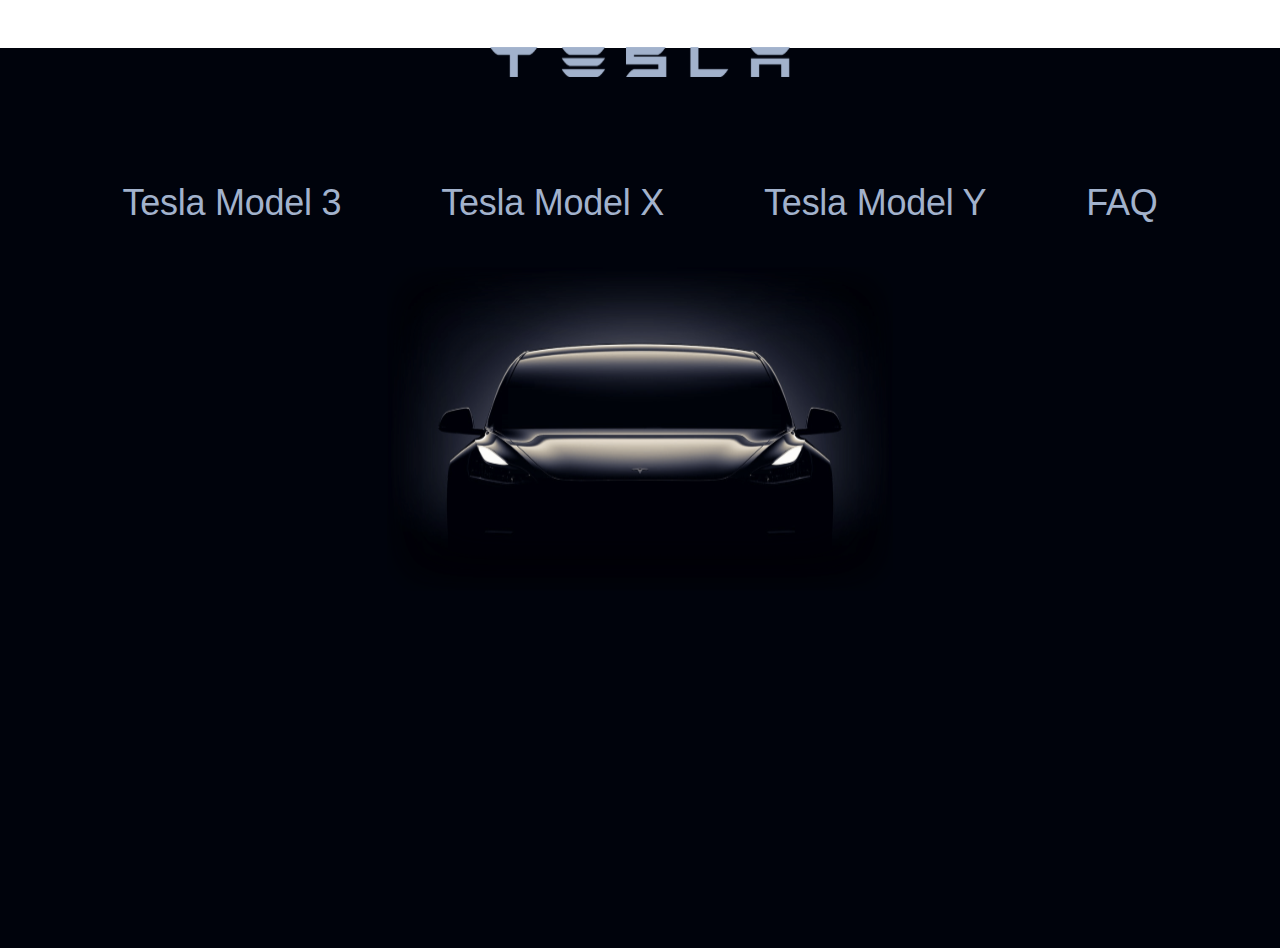
<file: TeslaReview/index.html>
<!doctype html>
<html class="no-js" lang="">

<head>
  <meta charset="utf-8">
  <title>Tesla</title>
  <meta name="description" content="">
  <meta name="viewport" content="width=device-width, initial-scale=1">
  <link rel="icon" href="img/Tesla_logo.ico">
  <link rel="stylesheet" href="css/main.css">
  <style>
    @import url('http://fonts.cdnfonts.com/css/gotham');
  </style>
</head>

<body>
      <div class="text_main">
        <p><a href="model3.html">Tesla Model 3</a></p>
        <p><a href="modelX.html">Tesla Model X</a></p>
        <p><a href="modelY.html">Tesla Model Y</a></p>
        <p><a href="FAQ.html">FAQ</a></p>
      </div>
      <div class="background-image_main">
        <div class="telsa_logo"></div>
      </div>


</body>

</html>
</file>
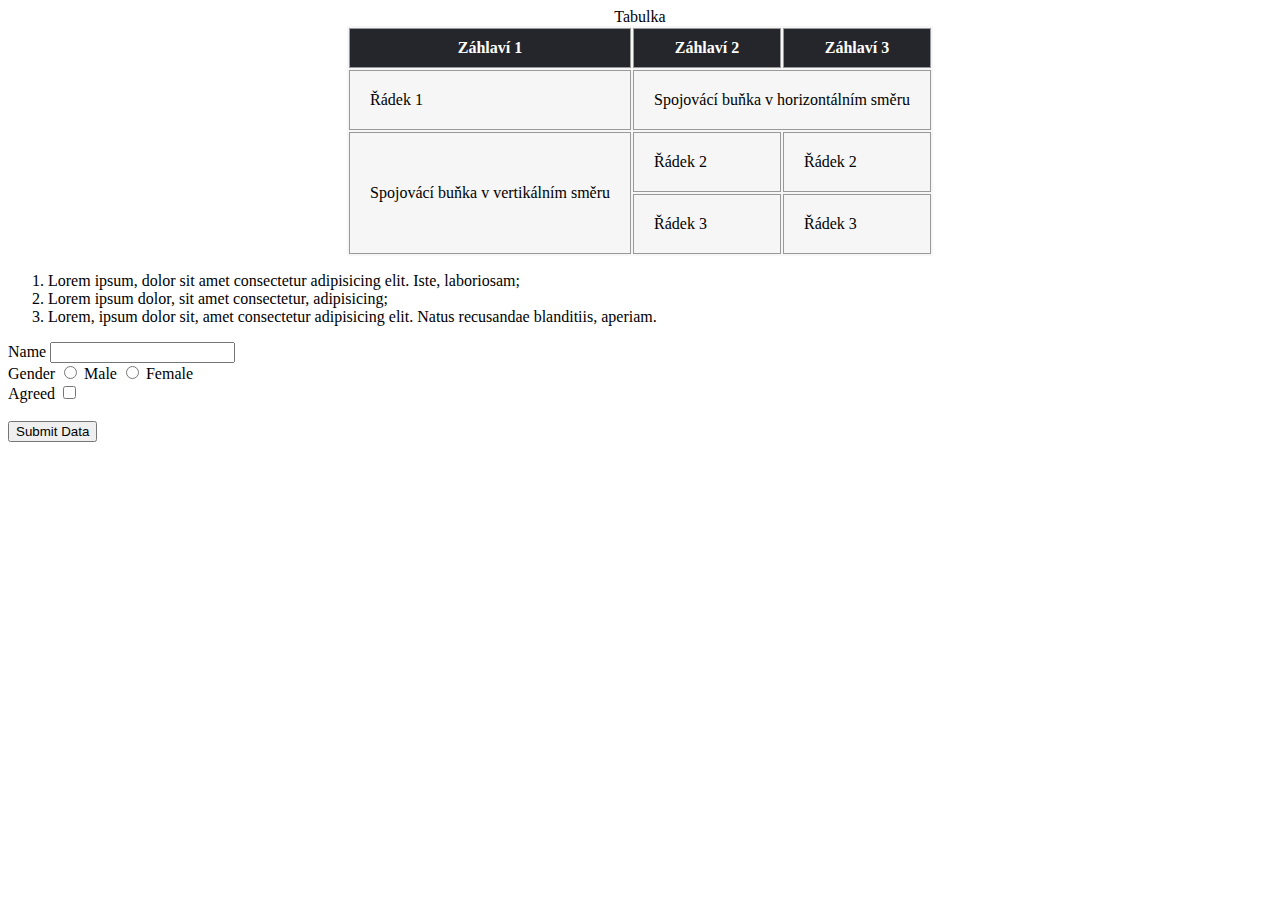
<file: TeslaReview/FAQ.html>
<!DOCTYPE html>
<html lang="en">
<head>
  <meta charset="UTF-8">
  <title>FAQ</title>
  <link rel="stylesheet" href="css/other.css">
</head>
<body>
<div class="background-image_others"></div>
<div class="table-row">
  <table>
    <caption>Tabulka</caption>
    <tr>
      <th>Záhlaví 1</th>
      <th>Záhlaví 2</th>
      <th>Záhlaví 3</th>
    </tr>
    <tr>
      <td>Řádek 1</td>
      <td colspan="2">Spojovácí buňka v horizontálním směru</td>
    </tr>
    <tr>
      <td rowspan="2">Spojovácí buňka v vertikálním směru</td>
      <td>Řádek 2</td>
      <td>Řádek 2</td>
    </tr>
    <tr>
      <td>Řádek 3</td>
      <td>Řádek 3</td>
    </tr>
  </table>
</div>
<ol>
  <li>Lorem ipsum, dolor sit amet consectetur adipisicing elit. Iste, laboriosam;</li>
  <li>Lorem ipsum dolor, sit amet consectetur, adipisicing;</li>
  <li>Lorem, ipsum dolor sit, amet consectetur adipisicing elit. Natus recusandae blanditiis, aperiam.</li>
</ol>

<form method="post" action="php/form-action.php">
  Name <input type=text name="f_name"><br>
  Gender <input type=radio name=gender value='Male'> Male
  <input type=radio name="gender" value='Female'> Female<br>
  Agreed <input type="checkbox" name="agreed" value='yes'><br><br>
  <input type=Submit value='Submit Data'>


</form>




</body>
</html>
</file>
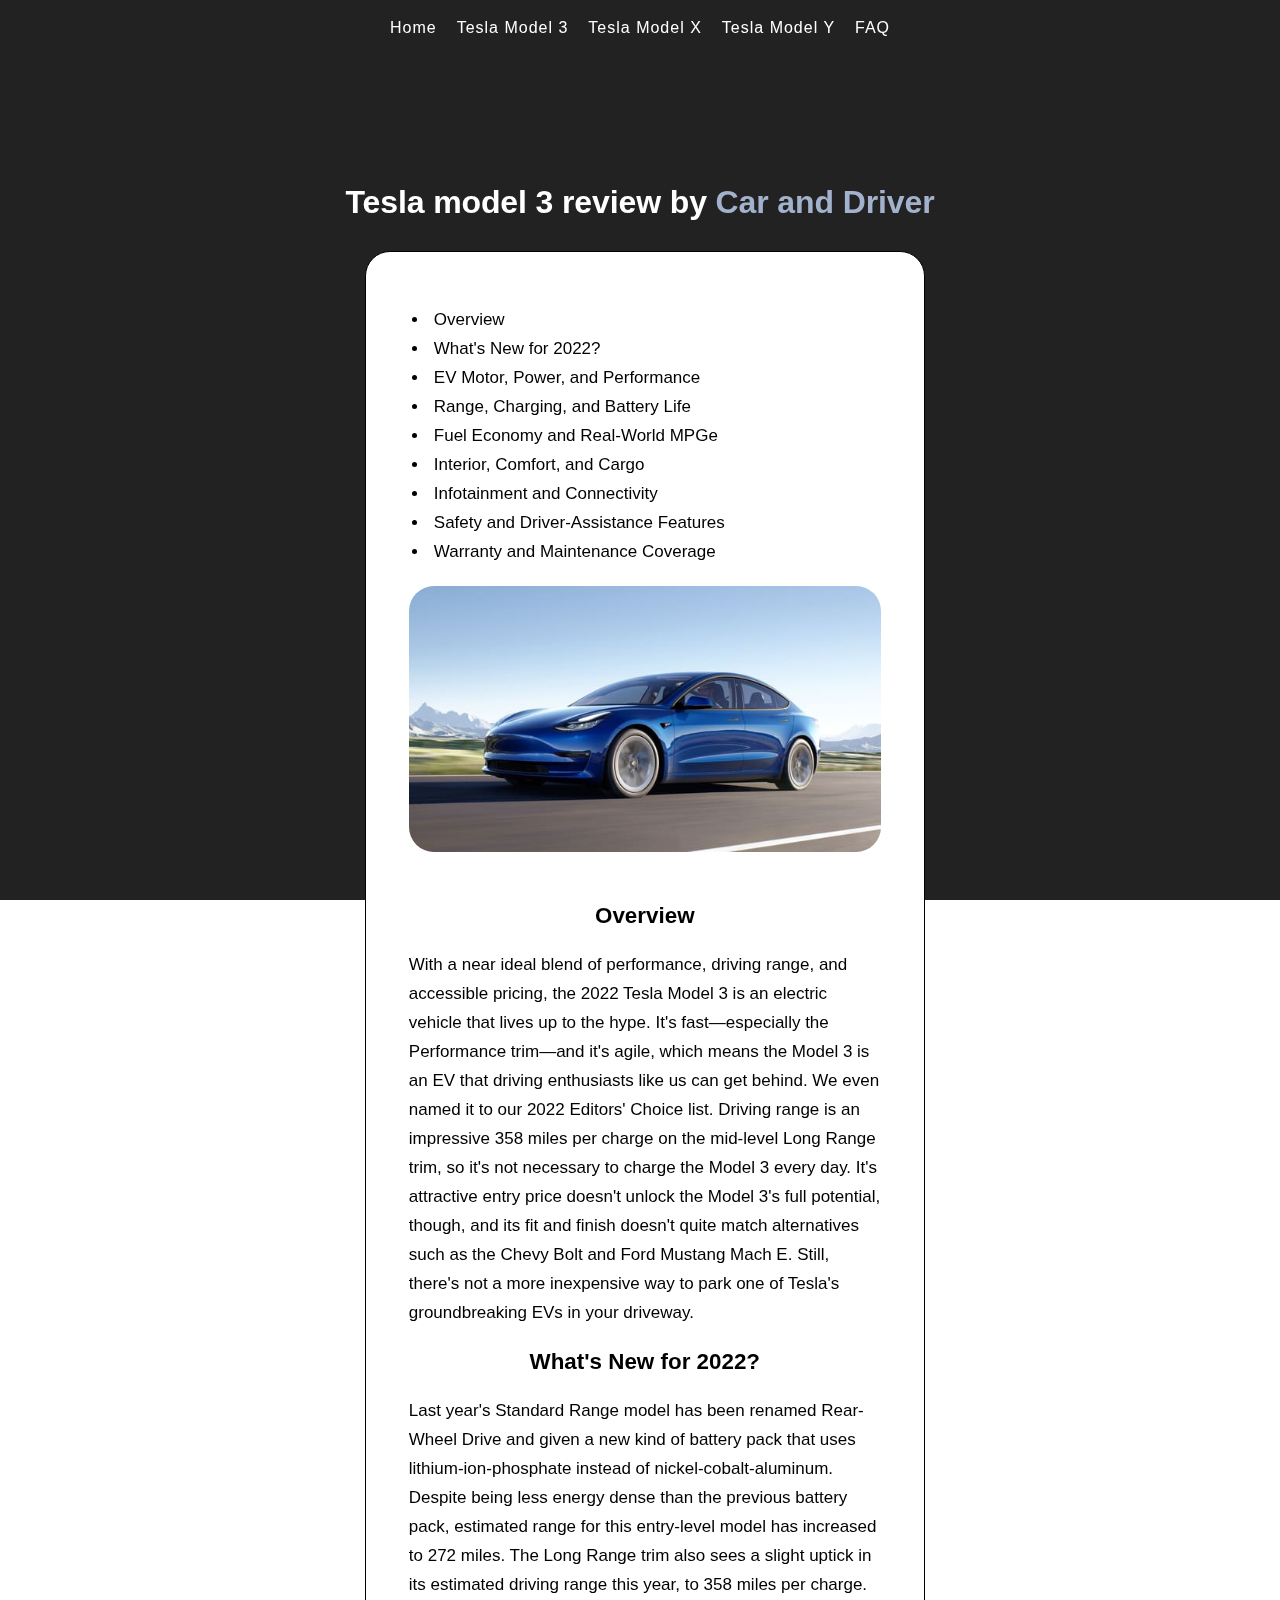
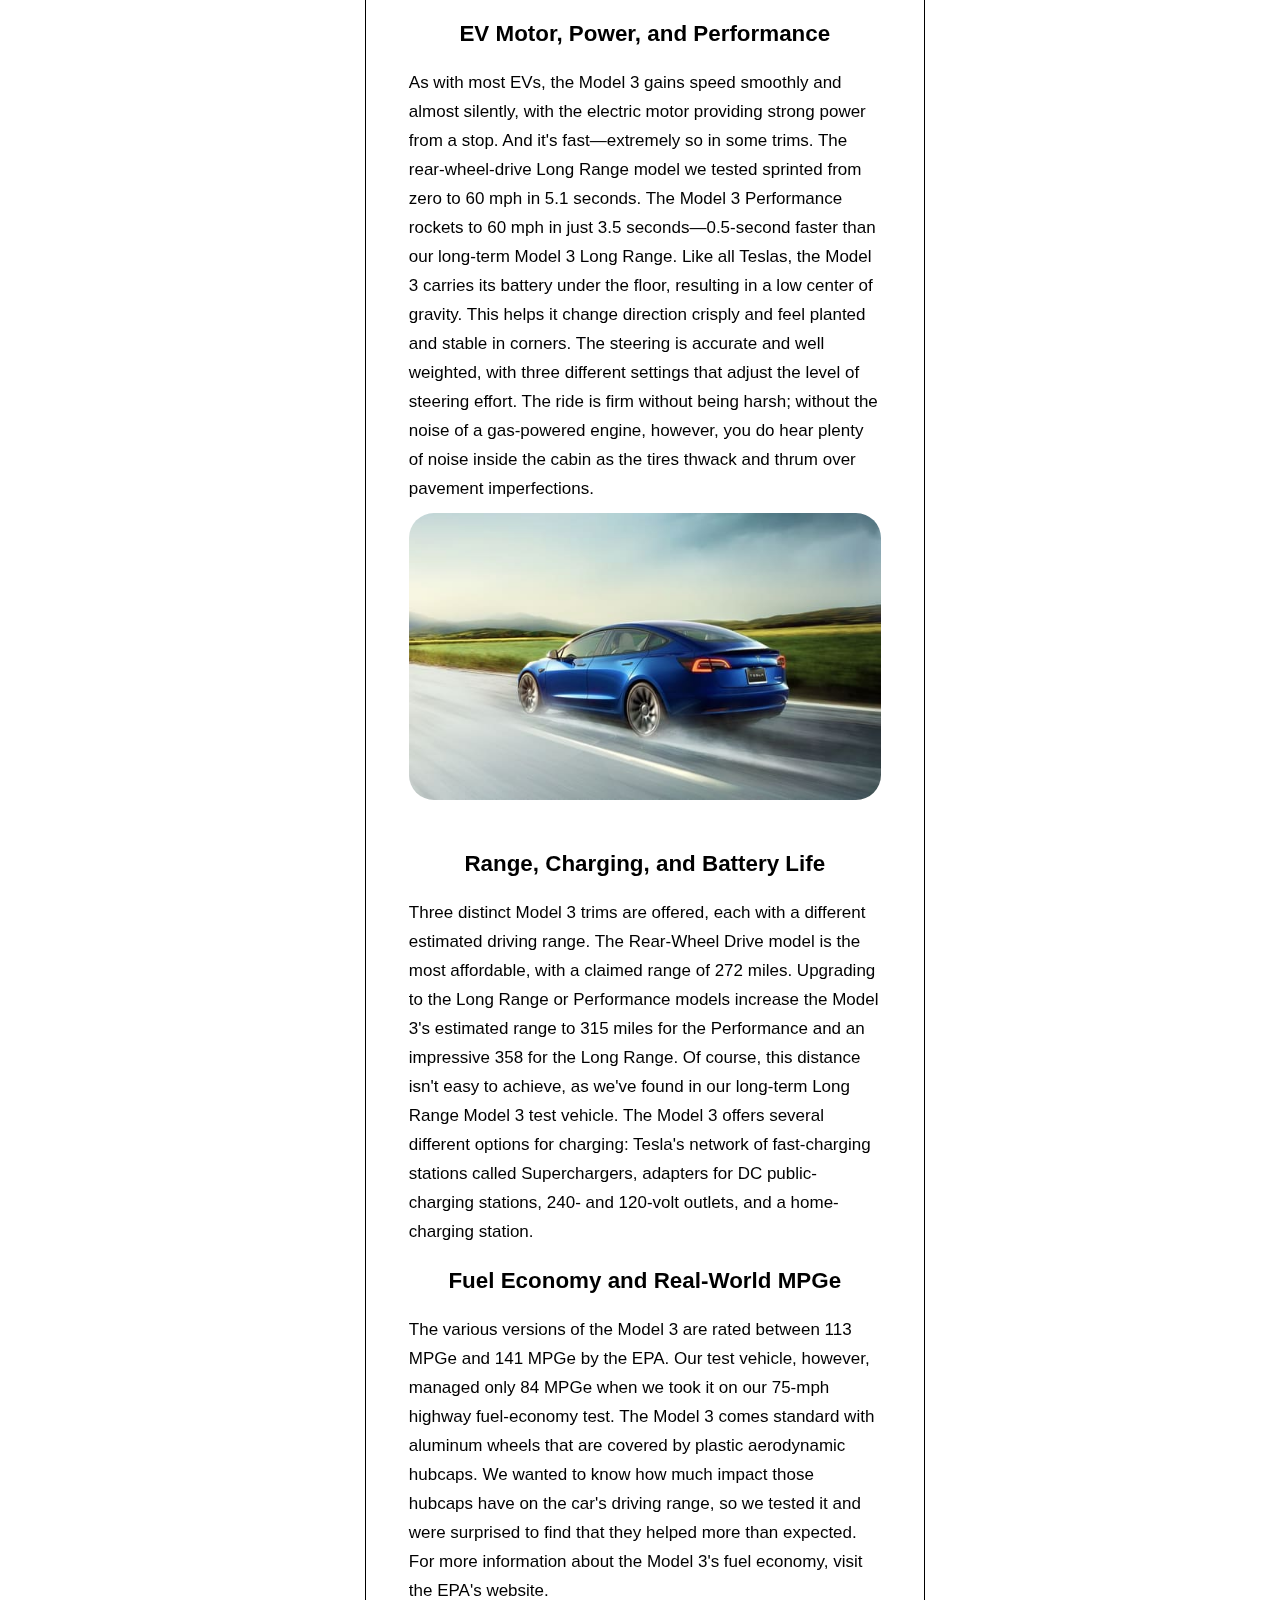
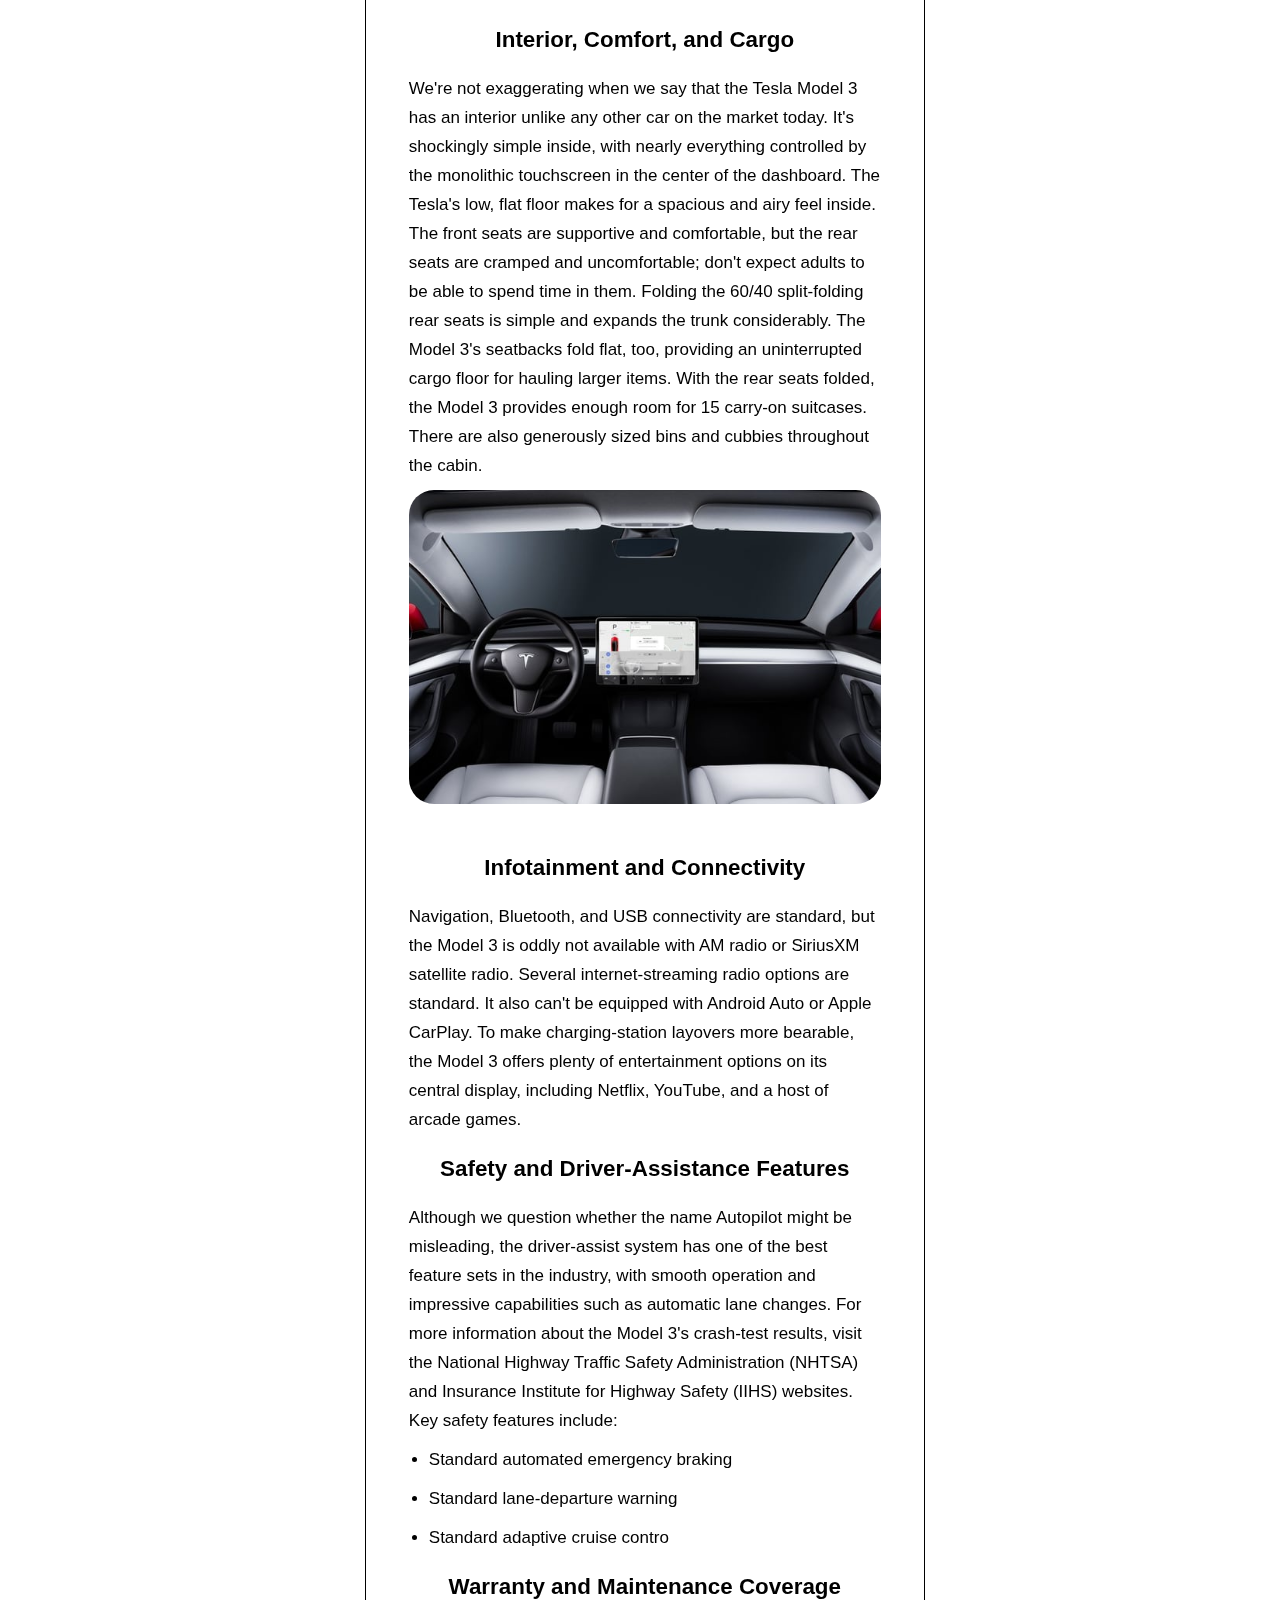
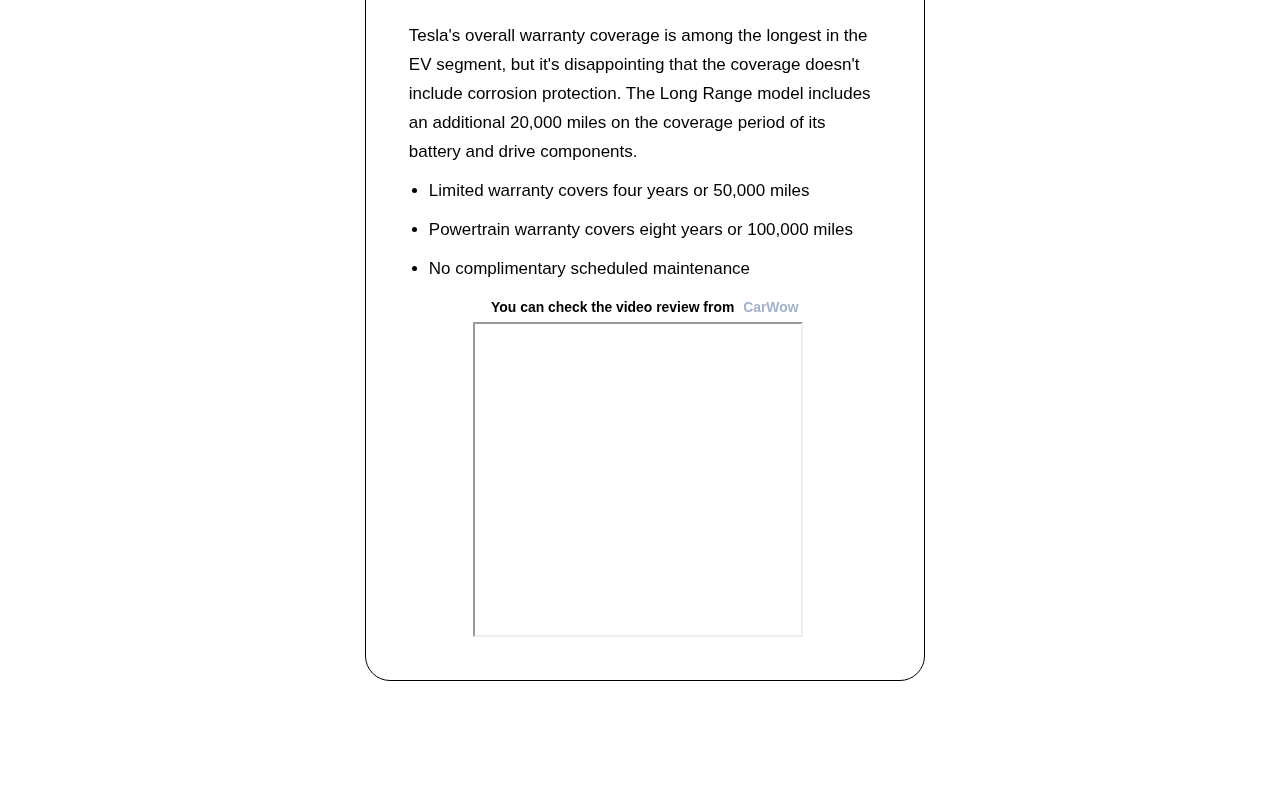
<file: TeslaReview/model3.html>
<!DOCTYPE html>
<html lang="en">
<head>
  <meta charset="UTF-8">
  <meta name="viewport" content="width=device-width, initial-scale=1">
  <title>Model 3</title>
  <!--STYLESHEET-->
  <link rel="stylesheet" href="css/main.css">
  <link href="http://fonts.cdnfonts.com/css/gotham" rel="stylesheet">
  <link href="https://fonts.googleapis.com/icon?family=Material+Icons" rel="stylesheet">
  <link rel="icon" href="img/Tesla_logo.ico">
  <link rel="stylesheet" href="https://maxcdn.bootstrapcdn.com/font-awesome/4.5.0/css/font-awesome.min.css">
  <style>
    @import url('http://fonts.cdnfonts.com/css/gotham');
  </style>
</head>
<body>

<header>
  <ul class="navigation">
      <li><a href="index.html">Home</a></li>
      <li><a href="model3.html">Tesla Model 3</a></li>
      <li><a href="modelX.html">Tesla Model X</a></li>
      <li><a href="modelY.html">Tesla Model Y</a></li>
      <li><a href="FAQ.html">FAQ</a></li>
  </ul>

</header>

<div class="background-image_others"></div>
  <div class="article">
    <h1>Tesla model 3 review by <a href="https://www.caranddriver.com/tesla/model-3">Car and Driver</a></h1>
  </div>

  <main>
    <div class="text">
      <ul>
        <li><a href="#Overview">Overview</a></li>
        <li><a href="#2022">What's New for 2022?</a></li>
        <li><a href="#Motor">EV Motor, Power, and Performance</a></li>
        <li><a href="#Range">Range, Charging, and Battery Life</a></li>
        <li><a href="#Fuel">Fuel Economy and Real-World MPGe</a></li>
        <li><a href="#Interior">Interior, Comfort, and Cargo</a></li>
        <li><a href="#Infoainment">Infotainment and Connectivity</a></li>
        <li><a href="#Safety">Safety and Driver-Assistance Features</a></li>
        <li><a href="#Warranty">Warranty and Maintenance Coverage</a></li>
      </ul>
      <img src="img/model3.jpg" alt="model3">
      <h2 id="Overview">Overview</h2>
      <p>With a near ideal blend of performance, driving range, and accessible pricing, the 2022 Tesla Model 3 is an electric vehicle that lives up to the hype. It's fast—especially the Performance trim—and it's agile, which means the Model 3 is an EV that driving enthusiasts like us can get behind. We even named it to our 2022 Editors' Choice list. Driving range is an impressive 358 miles per charge on the mid-level Long Range trim, so it's not necessary to charge the Model 3 every day. It's attractive entry price doesn't unlock the Model 3's full potential, though, and its fit and finish doesn't quite match alternatives such as the Chevy Bolt and Ford Mustang Mach E. Still, there's not a more inexpensive way to park one of Tesla's groundbreaking EVs in your driveway.</p>
      <h2 id="2022">What's New for 2022?</h2>
      <p>Last year's Standard Range model has been renamed Rear-Wheel Drive and given a new kind of battery pack that uses lithium-ion-phosphate instead of nickel-cobalt-aluminum. Despite being less energy dense than the previous battery pack, estimated range for this entry-level model has increased to 272 miles. The Long Range trim also sees a slight uptick in its estimated driving range this year, to 358 miles per charge.</p>
      <h2 id="Motor">EV Motor, Power, and Performance</h2>
      <p>As with most EVs, the Model 3 gains speed smoothly and almost silently, with the electric motor providing strong power from a stop. And it's fast—extremely so in some trims. The rear-wheel-drive Long Range model we tested sprinted from zero to 60 mph in 5.1 seconds. The Model 3 Performance rockets to 60 mph in just 3.5 seconds—0.5-second faster than our long-term Model 3 Long Range. Like all Teslas, the Model 3 carries its battery under the floor, resulting in a low center of gravity. This helps it change direction crisply and feel planted and stable in corners. The steering is accurate and well weighted, with three different settings that adjust the level of steering effort. The ride is firm without being harsh; without the noise of a gas-powered engine, however, you do hear plenty of noise inside the cabin as the tires thwack and thrum over pavement imperfections.</p>
      <img src="img/model3_2.jpg" alt="model3_2">
      <h2 id="Range">Range, Charging, and Battery Life</h2>
      <p>Three distinct Model 3 trims are offered, each with a different estimated driving range. The Rear-Wheel Drive model is the most affordable, with a claimed range of 272 miles. Upgrading to the Long Range or Performance models increase the Model 3's estimated range to 315 miles for the Performance and an impressive 358 for the Long Range. Of course, this distance isn't easy to achieve, as we've found in our long-term Long Range Model 3 test vehicle. The Model 3 offers several different options for charging: Tesla's network of fast-charging stations called Superchargers, adapters for DC public-charging stations, 240- and 120-volt outlets, and a home-charging station.</p>
      <h2 id="Fuel">Fuel Economy and Real-World MPGe</h2>
      <p>The various versions of the Model 3 are rated between 113 MPGe and 141 MPGe by the EPA. Our test vehicle, however, managed only 84 MPGe when we took it on our 75-mph highway fuel-economy test. The Model 3 comes standard with aluminum wheels that are covered by plastic aerodynamic hubcaps. We wanted to know how much impact those hubcaps have on the car's driving range, so we tested it and were surprised to find that they helped more than expected. For more information about the Model 3's fuel economy, visit the EPA's website.</p>
      <h2 id="Interior">Interior, Comfort, and Cargo</h2>
      <p>We're not exaggerating when we say that the Tesla Model 3 has an interior unlike any other car on the market today. It's shockingly simple inside, with nearly everything controlled by the monolithic touchscreen in the center of the dashboard. The Tesla's low, flat floor makes for a spacious and airy feel inside. The front seats are supportive and comfortable, but the rear seats are cramped and uncomfortable; don't expect adults to be able to spend time in them. Folding the 60/40 split-folding rear seats is simple and expands the trunk considerably. The Model 3's seatbacks fold flat, too, providing an uninterrupted cargo floor for hauling larger items. With the rear seats folded, the Model 3 provides enough room for 15 carry-on suitcases. There are also generously sized bins and cubbies throughout the cabin.</p>
      <img src="img/model3_inter.jpg" alt="model3_inter">
      <h2 id="Infoainment">Infotainment and Connectivity</h2>
      <p>Navigation, Bluetooth, and USB connectivity are standard, but the Model 3 is oddly not available with AM radio or SiriusXM satellite radio. Several internet-streaming radio options are standard. It also can't be equipped with Android Auto or Apple CarPlay. To make charging-station layovers more bearable, the Model 3 offers plenty of entertainment options on its central display, including Netflix, YouTube, and a host of arcade games.</p>
      <h2 id="Safety">Safety and Driver-Assistance Features</h2>
      <p>Although we question whether the name Autopilot might be misleading, the driver-assist system has one of the best feature sets in the industry, with smooth operation and impressive capabilities such as automatic lane changes. For more information about the Model 3's crash-test results, visit the National Highway Traffic Safety Administration (NHTSA) and Insurance Institute for Highway Safety (IIHS) websites. Key safety features include:</p>
      <ul><li>Standard automated emergency braking</li></ul>
      <ul><li>Standard lane-departure warning</li></ul>
      <ul><li>Standard adaptive cruise contro</li></ul>
      <h2 id="Warranty">Warranty and Maintenance Coverage</h2>
      <p>Tesla's overall warranty coverage is among the longest in the EV segment, but it's disappointing that the coverage doesn't include corrosion protection. The Long Range model includes an additional 20,000 miles on the coverage period of its battery and drive components.</p>
      <ul><li>Limited warranty covers four years or 50,000 miles</li></ul>
      <ul><li>Powertrain warranty covers eight years or 100,000 miles</li></ul>
      <ul><li>No complimentary scheduled maintenance</li></ul>

      <h3>You can check the video review from <a href="https://www.youtube.com/channel/UCUhFaUpnq31m6TNX2VKVSVA">CarWow</a></h3>
      <iframe width="560" height="315" src="https://www.youtube.com/embed/kbulCM90w8w" title="YouTube video player" allow="accelerometer; autoplay; clipboard-write; encrypted-media; gyroscope; picture-in-picture" allowfullscreen></iframe>
    </div>
  </main>

  <footer>
    <div class="footer_text">
      <p>© Powered by Vladimir Stankov for TWS 2022</p>
      <p><a href="https://validator.w3.org/nu/?showsource=yes&doc=http%3A%2F%2Fstuwrk.nti.tul.cz%2F%7Evladimir.stankov%2Fsp%2Fmodel3.html">HTML Validator</a></p>
      <p><a href="https://validator.w3.org/nu/?showsource=yes&showimagereport=yes&doc=http%3A%2F%2Fstuwrk.nti.tul.cz%2F%7Evladimir.stankov%2Fsp%2Fcss%2Fmain.css">CSS Validator</a></p>
    </div>
  </footer>

  <button onClick="topFunction()" id="myBtn"><i class="material-icons md-18">keyboard_arrow_up</i></button>
  <script src="js/main.js"></script>
</body>
</html>
</file>
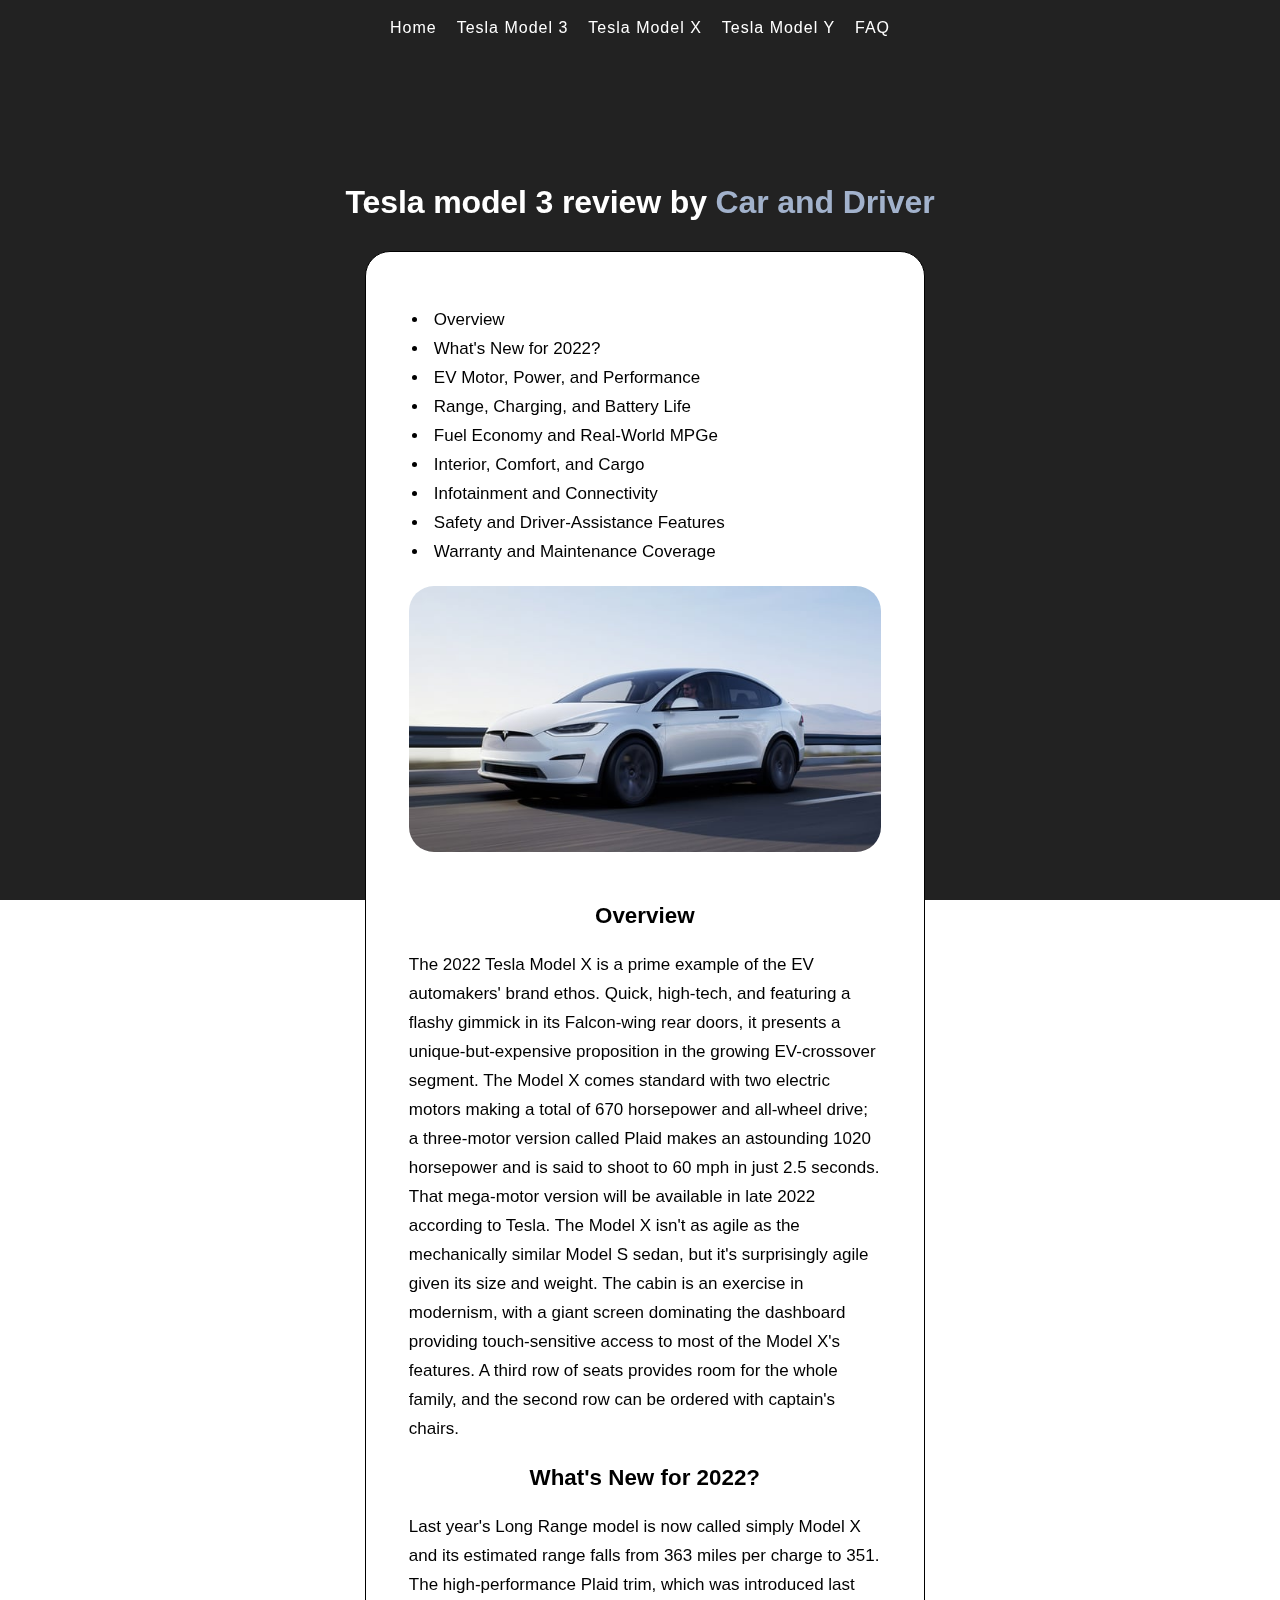
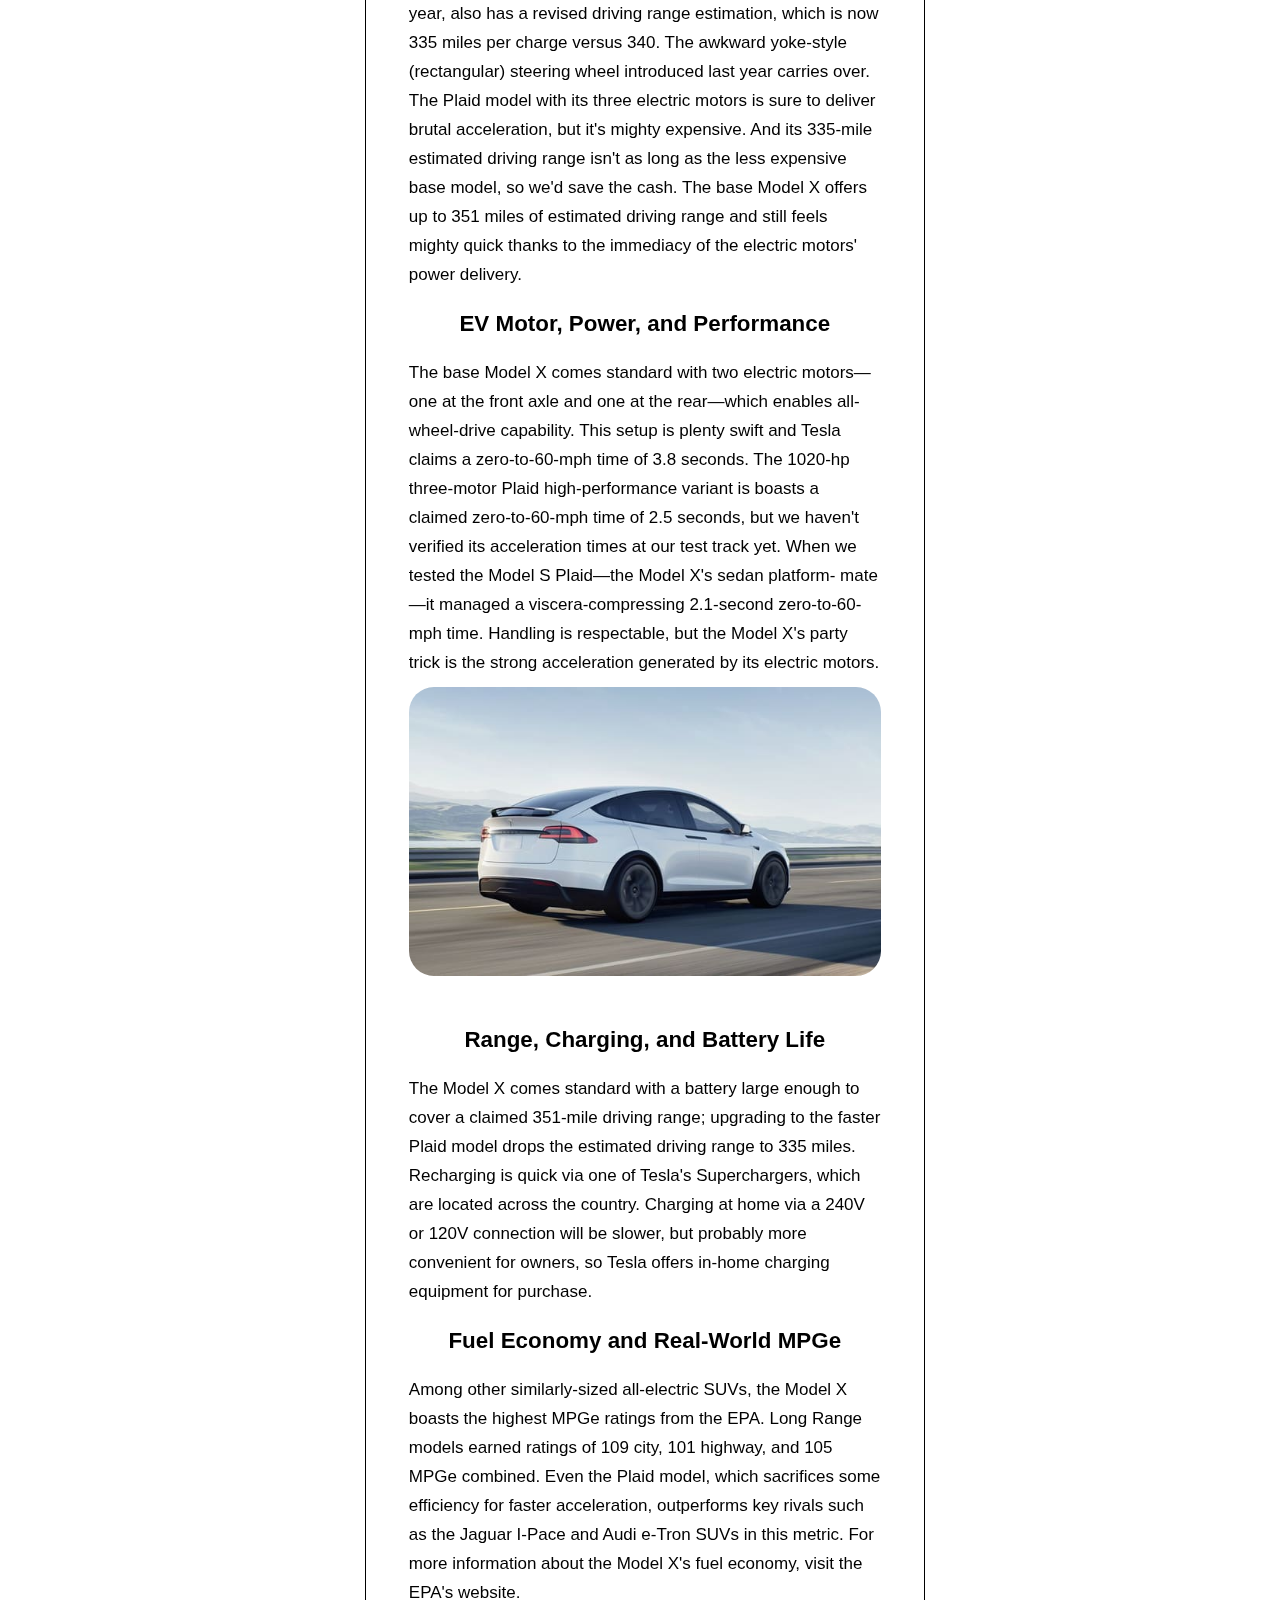
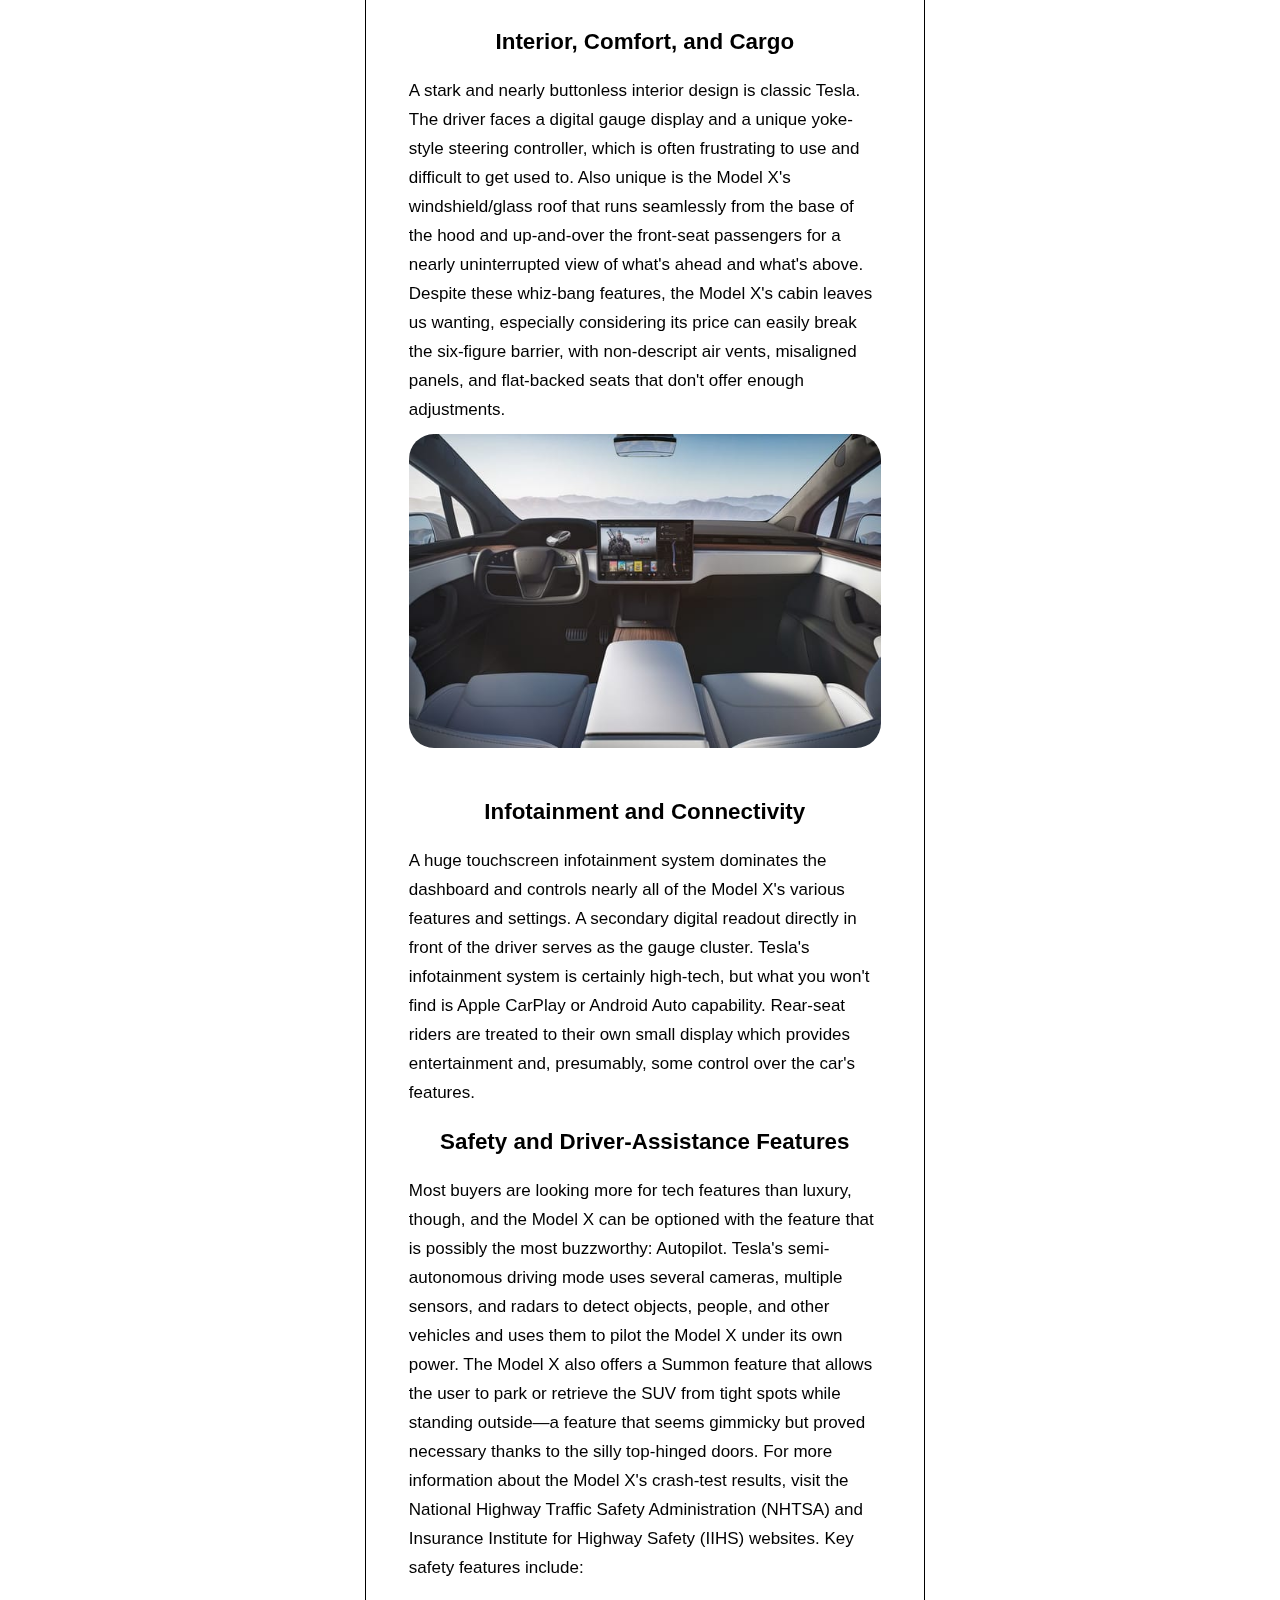
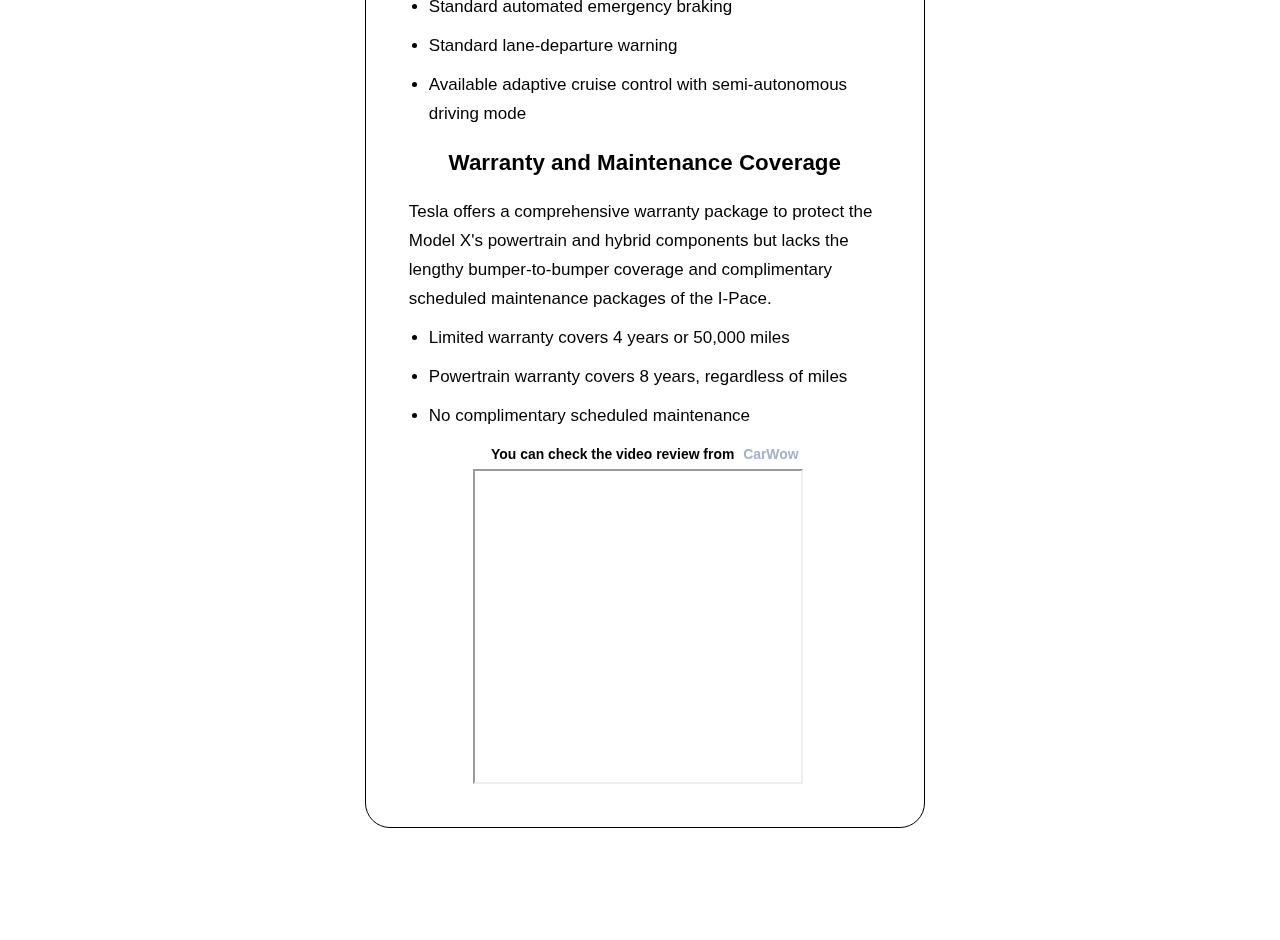
<file: TeslaReview/modelX.html>
<!DOCTYPE html>
<html lang="en">
<head>
  <meta charset="UTF-8">
  <meta name="viewport" content="width=device-width, initial-scale=1">
  <title>Model X</title>
  <!--STYLESHEET-->
  <link rel="stylesheet" href="css/main.css">
  <link href="http://fonts.cdnfonts.com/css/gotham" rel="stylesheet">
  <link href="https://fonts.googleapis.com/icon?family=Material+Icons" rel="stylesheet">
  <link rel="icon" href="img/Tesla_logo.ico">
  <style>
    @import url('http://fonts.cdnfonts.com/css/gotham');
  </style>
</head>
<body>
<header>

  <ul class="navigation">
    <li><a href="index.html">Home</a></li>
    <li><a href="model3.html">Tesla Model 3</a></li>
    <li><a href="modelX.html">Tesla Model X</a></li>
    <li><a href="modelY.html">Tesla Model Y</a></li>
    <li><a href="FAQ.html">FAQ</a></li>
  </ul>

</header>

<div class="background-image_others"></div>
<div class="article">
  <h1>Tesla model 3 review by <a href="https://www.caranddriver.com/tesla/model-3">Car and Driver</a></h1>
</div>

<main>
  <div class="text">
    <ul>
      <li><a href="#Overview">Overview</a></li>
      <li><a href="#2022">What's New for 2022?</a></li>
      <li><a href="#Motor">EV Motor, Power, and Performance</a></li>
      <li><a href="#Range">Range, Charging, and Battery Life</a></li>
      <li><a href="#Fuel">Fuel Economy and Real-World MPGe</a></li>
      <li><a href="#Interior">Interior, Comfort, and Cargo</a></li>
      <li><a href="#Infoainment">Infotainment and Connectivity</a></li>
      <li><a href="#Safety">Safety and Driver-Assistance Features</a></li>
      <li><a href="#Warranty">Warranty and Maintenance Coverage</a></li>
    </ul>

    <img src="img/modelX.jpg" alt="modelX_1">
    <h2 id="Overview">Overview</h2>
    <p>The 2022 Tesla Model X is a prime example of the EV automakers' brand ethos. Quick, high-tech, and featuring a flashy gimmick in its Falcon-wing rear doors, it presents a unique-but-expensive proposition in the growing EV-crossover segment. The Model X comes standard with two electric motors making a total of 670 horsepower and all-wheel drive; a three-motor version called Plaid makes an astounding 1020 horsepower and is said to shoot to 60 mph in just 2.5 seconds. That mega-motor version will be available in late 2022 according to Tesla. The Model X isn't as agile as the mechanically similar Model S sedan, but it's surprisingly agile given its size and weight. The cabin is an exercise in modernism, with a giant screen dominating the dashboard providing touch-sensitive access to most of the Model X's features. A third row of seats provides room for the whole family, and the second row can be ordered with captain's chairs.</p>
    <h2 id="2022">What's New for 2022?</h2>
    <p>Last year's Long Range model is now called simply Model X and its estimated range falls from 363 miles per charge to 351. The high-performance Plaid trim, which was introduced last year, also has a revised driving range estimation, which is now 335 miles per charge versus 340. The awkward yoke-style (rectangular) steering wheel introduced last year carries over. The Plaid model with its three electric motors is sure to deliver brutal acceleration, but it's mighty expensive. And its 335-mile estimated driving range isn't as long as the less expensive base model, so we'd save the cash. The base Model X offers up to 351 miles of estimated driving range and still feels mighty quick thanks to the immediacy of the electric motors' power delivery.</p>
    <h2 id="Motor">EV Motor, Power, and Performance</h2>
    <p>The base Model X comes standard with two electric motors—one at the front axle and one at the rear—which enables all-wheel-drive capability. This setup is plenty swift and Tesla claims a zero-to-60-mph time of 3.8 seconds. The 1020-hp three-motor Plaid high-performance variant is boasts a claimed zero-to-60-mph time of 2.5 seconds, but we haven't verified its acceleration times at our test track yet. When we tested the Model S Plaid—the Model X's sedan platform- mate—it managed a viscera-compressing 2.1-second zero-to-60-mph time. Handling is respectable, but the Model X's party trick is the strong acceleration generated by its electric motors.</p>
    <img src="img/modelX_2.jpg" alt="modelX_2">
    <h2 id="Range">Range, Charging, and Battery Life</h2>
    <p>The Model X comes standard with a battery large enough to cover a claimed 351-mile driving range; upgrading to the faster Plaid model drops the estimated driving range to 335 miles. Recharging is quick via one of Tesla's Superchargers, which are located across the country. Charging at home via a 240V or 120V connection will be slower, but probably more convenient for owners, so Tesla offers in-home charging equipment for purchase.</p>
    <h2 id="Fuel">Fuel Economy and Real-World MPGe</h2>
    <p>Among other similarly-sized all-electric SUVs, the Model X boasts the highest MPGe ratings from the EPA. Long Range models earned ratings of 109 city, 101 highway, and 105 MPGe combined. Even the Plaid model, which sacrifices some efficiency for faster acceleration, outperforms key rivals such as the Jaguar I-Pace and Audi e-Tron SUVs in this metric. For more information about the Model X's fuel economy, visit the EPA's website.</p>
    <h2 id="Interior">Interior, Comfort, and Cargo</h2>
    <p>A stark and nearly buttonless interior design is classic Tesla. The driver faces a digital gauge display and a unique yoke-style steering controller, which is often frustrating to use and difficult to get used to. Also unique is the Model X's windshield/glass roof that runs seamlessly from the base of the hood and up-and-over the front-seat passengers for a nearly uninterrupted view of what's ahead and what's above. Despite these whiz-bang features, the Model X's cabin leaves us wanting, especially considering its price can easily break the six-figure barrier, with non-descript air vents, misaligned panels, and flat-backed seats that don't offer enough adjustments.</p>
    <img src="img/modelX_inter.jpg" alt="modelX_inter">
    <h2 id="Infoainment">Infotainment and Connectivity</h2>
    <p>A huge touchscreen infotainment system dominates the dashboard and controls nearly all of the Model X's various features and settings. A secondary digital readout directly in front of the driver serves as the gauge cluster. Tesla's infotainment system is certainly high-tech, but what you won't find is Apple CarPlay or Android Auto capability. Rear-seat riders are treated to their own small display which provides entertainment and, presumably, some control over the car's features.</p>
    <h2 id="Safety">Safety and Driver-Assistance Features</h2>
    <p>Most buyers are looking more for tech features than luxury, though, and the Model X can be optioned with the feature that is possibly the most buzzworthy: Autopilot. Tesla's semi-autonomous driving mode uses several cameras, multiple sensors, and radars to detect objects, people, and other vehicles and uses them to pilot the Model X under its own power. The Model X also offers a Summon feature that allows the user to park or retrieve the SUV from tight spots while standing outside—a feature that seems gimmicky but proved necessary thanks to the silly top-hinged doors. For more information about the Model X's crash-test results, visit the National Highway Traffic Safety Administration (NHTSA) and Insurance Institute for Highway Safety (IIHS) websites. Key safety features include:</p>
    <ul><li>Standard automated emergency braking</li></ul>
    <ul><li>Standard lane-departure warning</li></ul>
    <ul><li>Available adaptive cruise control with semi-autonomous driving mode</li></ul>
    <h2 id="Warranty">Warranty and Maintenance Coverage</h2>
    <p>Tesla offers a comprehensive warranty package to protect the Model X's powertrain and hybrid components but lacks the lengthy bumper-to-bumper coverage and complimentary scheduled maintenance packages of the I-Pace.</p>
    <ul><li>Limited warranty covers 4 years or 50,000 miles</li></ul>
    <ul><li>Powertrain warranty covers 8 years, regardless of miles</li></ul>
    <ul><li>No complimentary scheduled maintenance</li></ul>

    <h3>You can check the video review from <a href="https://www.youtube.com/channel/UCUhFaUpnq31m6TNX2VKVSVA">CarWow</a></h3>

    <iframe width="560" height="315" src="https://www.youtube.com/embed/hmd3mks6HPs" title="YouTube video player" allow="accelerometer; autoplay; clipboard-write; encrypted-media; gyroscope; picture-in-picture" allowfullscreen></iframe>

  </div>
</main>
  <footer>
    <div class="footer_text">
      <p>© Powered by Vladimir Stankov for TWS 2022</p>
      <p><a href="https://validator.w3.org/nu/?showsource=yes&doc=http%3A%2F%2Fstuwrk.nti.tul.cz%2F%7Evladimir.stankov%2Fsp%2FmodelX.html">HTML Validator</a></p>
      <p><a href="https://validator.w3.org/nu/?showsource=yes&showimagereport=yes&doc=http%3A%2F%2Fstuwrk.nti.tul.cz%2F%7Evladimir.stankov%2Fsp%2Fcss%2Fmain.css">CSS Validator</a></p>
    </div>
  </footer>
  <button onClick="topFunction()" id="myBtn"><i class="material-icons md-18">keyboard_arrow_up</i></button>
  <script src="js/main.js"></script>

</body>
</html>
</file>
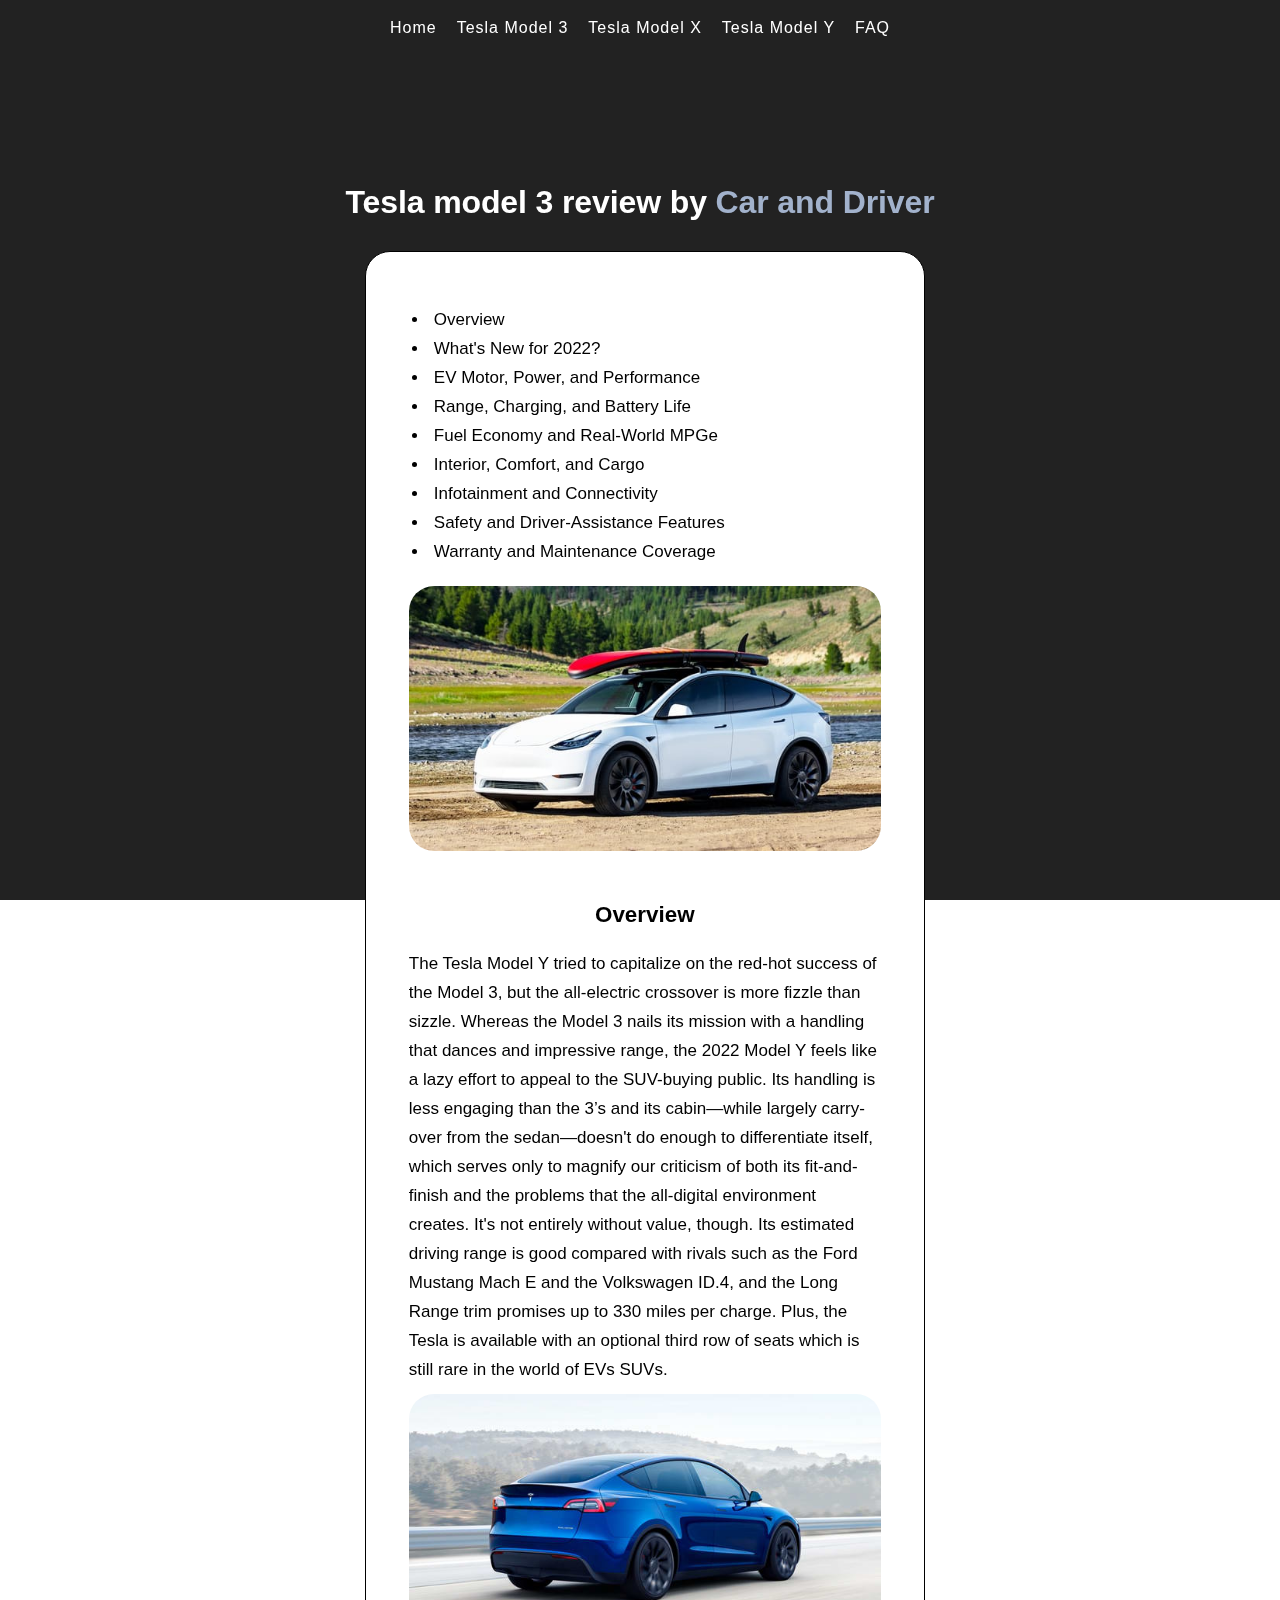
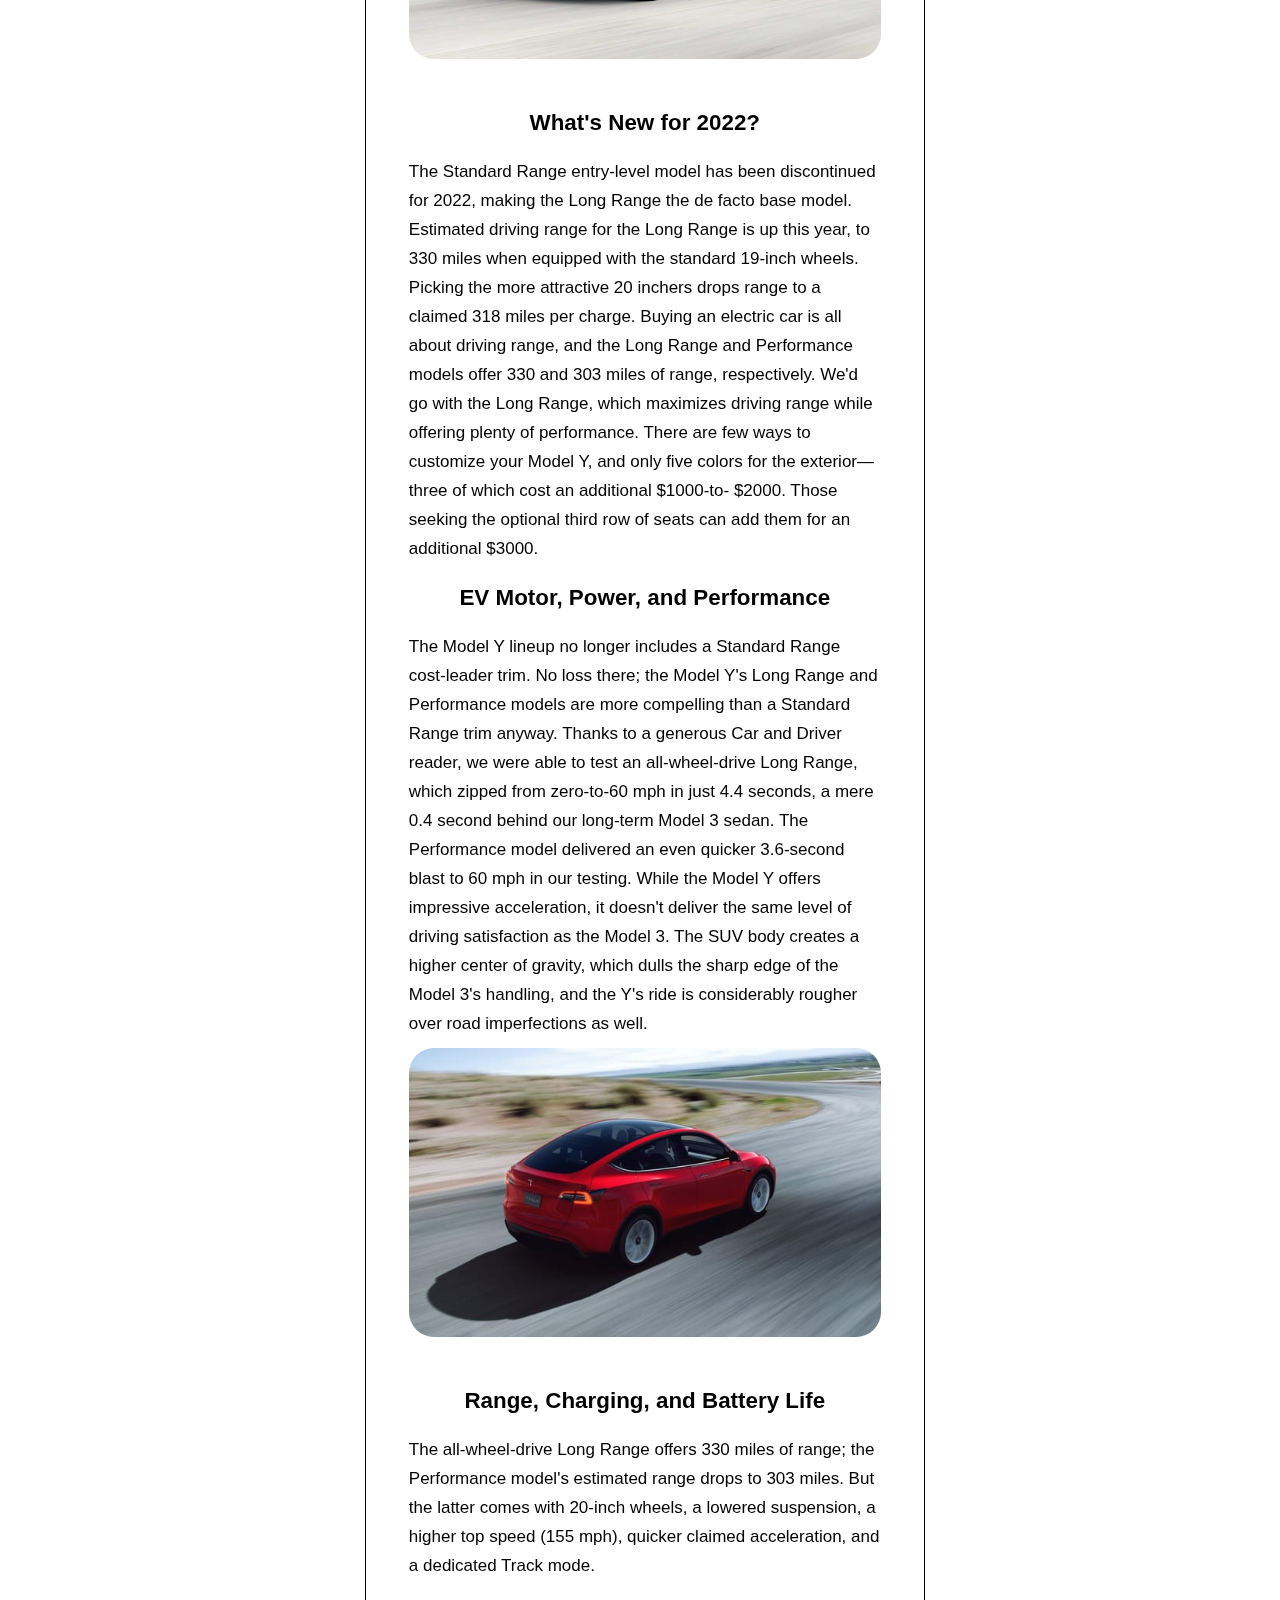
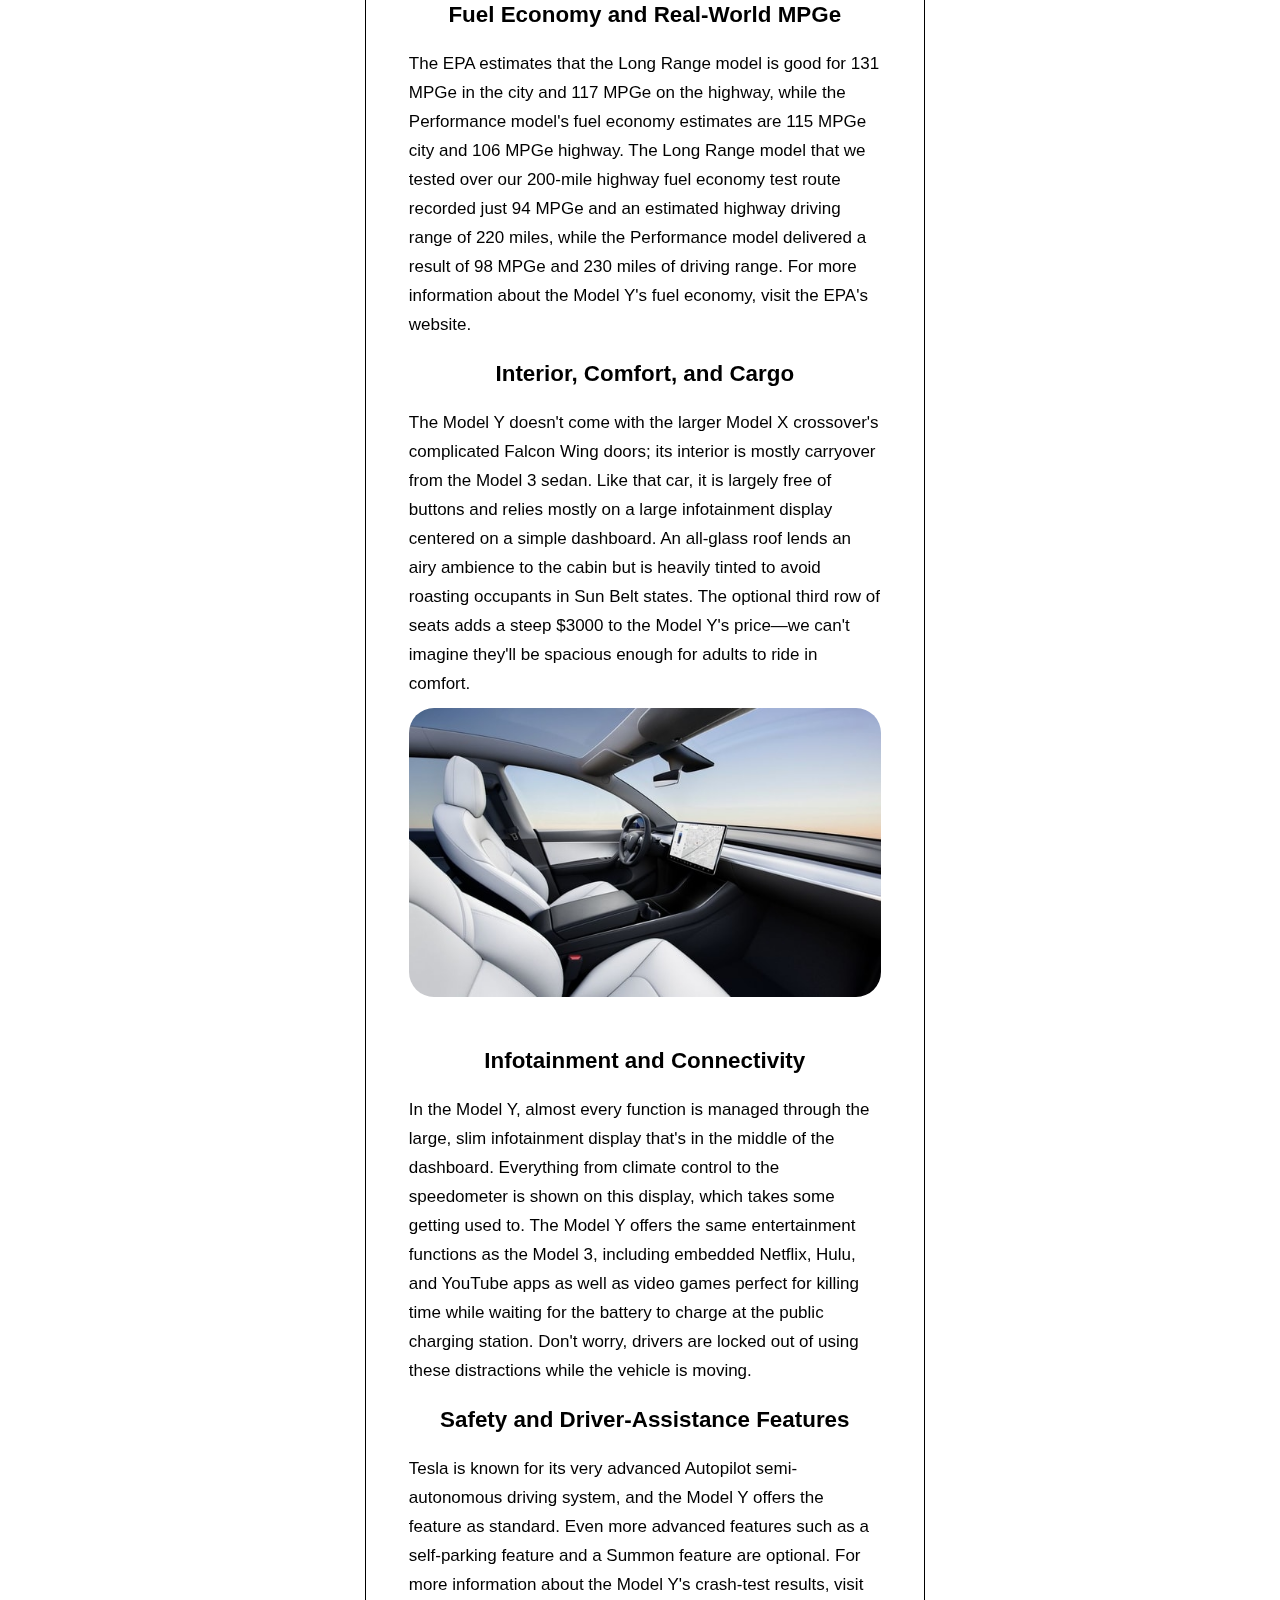
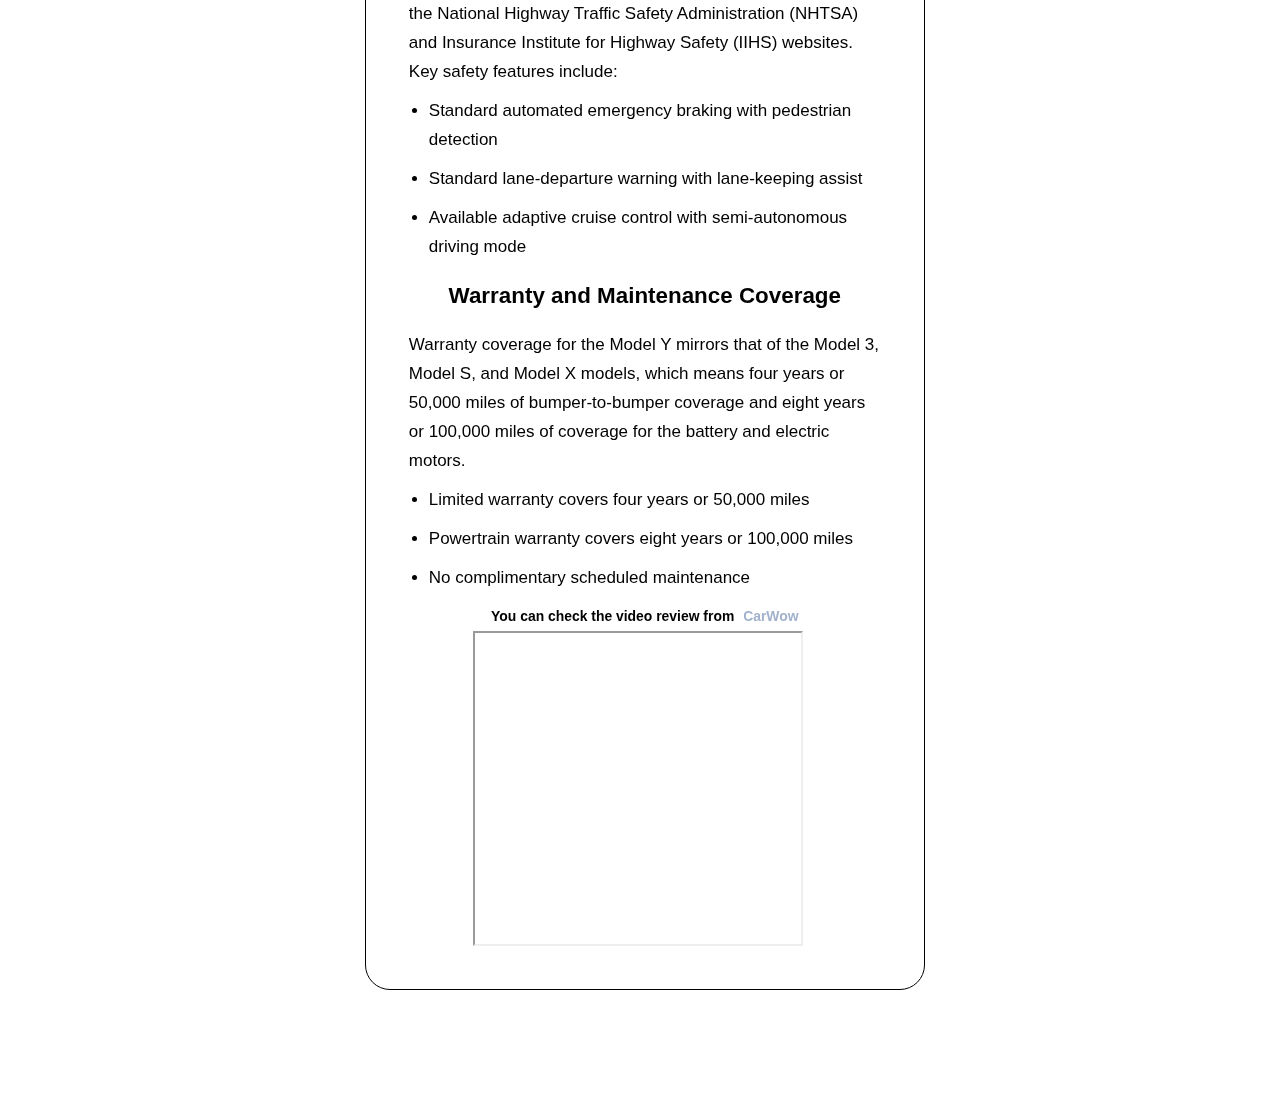
<file: TeslaReview/modelY.html>
<!DOCTYPE html>
<html lang="en">
<head>
  <meta charset="UTF-8">
  <title>Model Y</title>
  <meta name="viewport" content="width=device-width, initial-scale=1">
  <!--STYLESHEET-->
  <link rel="stylesheet" href="css/main.css">
  <link href="http://fonts.cdnfonts.com/css/gotham" rel="stylesheet">
  <link href="https://fonts.googleapis.com/icon?family=Material+Icons" rel="stylesheet">
  <link rel="icon" href="img/Tesla_logo.ico">
  <style>
    @import url('http://fonts.cdnfonts.com/css/gotham');
  </style>
</head>
<body>
<header>

  <ul class="navigation">
    <li><a href="index.html">Home</a></li>
    <li><a href="model3.html">Tesla Model 3</a></li>
    <li><a href="modelX.html">Tesla Model X</a></li>
    <li><a href="modelY.html">Tesla Model Y</a></li>
    <li><a href="FAQ.html">FAQ</a></li>
  </ul>

</header>

<div class="background-image_others"></div>
<div class="article">
  <h1>Tesla model 3 review by <a href="https://www.caranddriver.com/tesla/model-3">Car and Driver</a></h1>
</div>

<main>
  <div class="text">
    <ul>
      <li><a href="#Overview">Overview</a></li>
      <li><a href="#2022">What's New for 2022?</a></li>
      <li><a href="#Motor">EV Motor, Power, and Performance</a></li>
      <li><a href="#Range">Range, Charging, and Battery Life</a></li>
      <li><a href="#Fuel">Fuel Economy and Real-World MPGe</a></li>
      <li><a href="#Interior">Interior, Comfort, and Cargo</a></li>
      <li><a href="#Infoainment">Infotainment and Connectivity</a></li>
      <li><a href="#Safety">Safety and Driver-Assistance Features</a></li>
      <li><a href="#Warranty">Warranty and Maintenance Coverage</a></li>
    </ul>

  <img src="img/modelY.jpg" alt="modelY">
  <h2 id="Overview">Overview</h2>
  <p>The Tesla Model Y tried to capitalize on the red-hot success of the Model 3, but the all-electric crossover is more fizzle than sizzle. Whereas the Model 3 nails its mission with a handling that dances and impressive range, the 2022 Model Y feels like a lazy effort to appeal to the SUV-buying public. Its handling is less engaging than the 3’s and its cabin—while largely carry-over from the sedan—doesn't do enough to differentiate itself, which serves only to magnify our criticism of both its fit-and-finish and the problems that the all-digital environment creates. It's not entirely without value, though. Its estimated driving range is good compared with rivals such as the Ford Mustang Mach E and the Volkswagen ID.4, and the Long Range trim promises up to 330 miles per charge. Plus, the Tesla is available with an optional third row of seats which is still rare in the world of EVs SUVs.</p>
  <img src="img/tesla_modelY.jpg" alt="modelY_2">
  <h2 id="2022">What's New for 2022?</h2>
  <p>The Standard Range entry-level model has been discontinued for 2022, making the Long Range the de facto base model. Estimated driving range for the Long Range is up this year, to 330 miles when equipped with the standard 19-inch wheels. Picking the more attractive 20 inchers drops range to a claimed 318 miles per charge. Buying an electric car is all about driving range, and the Long Range and Performance models offer 330 and 303 miles of range, respectively. We'd go with the Long Range, which maximizes driving range while offering plenty of performance. There are few ways to customize your Model Y, and only five colors for the exterior—three of which cost an additional $1000-to- $2000. Those seeking the optional third row of seats can add them for an additional $3000.</p>
  <h2 id="Motor">EV Motor, Power, and Performance</h2>
  <p>The Model Y lineup no longer includes a Standard Range cost-leader trim. No loss there; the Model Y's Long Range and Performance models are more compelling than a Standard Range trim anyway. Thanks to a generous Car and Driver reader, we were able to test an all-wheel-drive Long Range, which zipped from zero-to-60 mph in just 4.4 seconds, a mere 0.4 second behind our long-term Model 3 sedan. The Performance model delivered an even quicker 3.6-second blast to 60 mph in our testing. While the Model Y offers impressive acceleration, it doesn't deliver the same level of driving satisfaction as the Model 3. The SUV body creates a higher center of gravity, which dulls the sharp edge of the Model 3's handling, and the Y's ride is considerably rougher over road imperfections as well.</p>
  <img src="img/modelY_2.jpg" alt="modelY_3">
  <h2 id="Range">Range, Charging, and Battery Life</h2>
  <p>The all-wheel-drive Long Range offers 330 miles of range; the Performance model's estimated range drops to 303 miles. But the latter comes with 20-inch wheels, a lowered suspension, a higher top speed (155 mph), quicker claimed acceleration, and a dedicated Track mode.</p>
  <h2 id="Fuel">Fuel Economy and Real-World MPGe</h2>
  <p>The EPA estimates that the Long Range model is good for 131 MPGe in the city and 117 MPGe on the highway, while the Performance model's fuel economy estimates are 115 MPGe city and 106 MPGe highway. The Long Range model that we tested over our 200-mile highway fuel economy test route recorded just 94 MPGe and an estimated highway driving range of 220 miles, while the Performance model delivered a result of 98 MPGe and 230 miles of driving range. For more information about the Model Y's fuel economy, visit the EPA's website.</p>
  <h2 id="Interior">Interior, Comfort, and Cargo</h2>
  <p>The Model Y doesn't come with the larger Model X crossover's complicated Falcon Wing doors; its interior is mostly carryover from the Model 3 sedan. Like that car, it is largely free of buttons and relies mostly on a large infotainment display centered on a simple dashboard. An all-glass roof lends an airy ambience to the cabin but is heavily tinted to avoid roasting occupants in Sun Belt states. The optional third row of seats adds a steep $3000 to the Model Y's price—we can't imagine they'll be spacious enough for adults to ride in comfort.</p>
  <img src="img/modelY_inter.jpg" alt="modelY_inter">
  <h2 id="Infoainment">Infotainment and Connectivity</h2>
  <p>In the Model Y, almost every function is managed through the large, slim infotainment display that's in the middle of the dashboard. Everything from climate control to the speedometer is shown on this display, which takes some getting used to. The Model Y offers the same entertainment functions as the Model 3, including embedded Netflix, Hulu, and YouTube apps as well as video games perfect for killing time while waiting for the battery to charge at the public charging station. Don't worry, drivers are locked out of using these distractions while the vehicle is moving.</p>
  <h2 id="Safety">Safety and Driver-Assistance Features</h2>
  <p>Tesla is known for its very advanced Autopilot semi-autonomous driving system, and the Model Y offers the feature as standard. Even more advanced features such as a self-parking feature and a Summon feature are optional. For more information about the Model Y's crash-test results, visit the National Highway Traffic Safety Administration (NHTSA) and Insurance Institute for Highway Safety (IIHS) websites. Key safety features include:</p>
  <ul><li>Standard automated emergency braking with pedestrian detection</li></ul>
  <ul><li>Standard lane-departure warning with lane-keeping assist</li></ul>
  <ul><li>Available adaptive cruise control with semi-autonomous driving mode</li></ul>
  <h2 id="Warranty">Warranty and Maintenance Coverage</h2>
  <p>Warranty coverage for the Model Y mirrors that of the Model 3, Model S, and Model X models, which means four years or 50,000 miles of bumper-to-bumper coverage and eight years or 100,000 miles of coverage for the battery and electric motors.</p>
  <ul><li>Limited warranty covers four years or 50,000 miles</li></ul>
  <ul><li>Powertrain warranty covers eight years or 100,000 miles</li></ul>
  <ul><li>No complimentary scheduled maintenance</li></ul>

  <h3>You can check the video review from <a href="https://www.youtube.com/channel/UCUhFaUpnq31m6TNX2VKVSVA">CarWow</a></h3>

  <iframe width="560" height="315" src="https://www.youtube.com/embed/PZ8NPeYFPCY" title="YouTube video player" allow="accelerometer; autoplay; clipboard-write; encrypted-media; gyroscope; picture-in-picture" allowfullscreen></iframe>
  </div>
</main>

<footer>
  <div class="footer_text">
    <p>© Powered by Vladimir Stankov for TWS 2022</p>
    <p><a href="https://validator.w3.org/nu/?showsource=yes&doc=http%3A%2F%2Fstuwrk.nti.tul.cz%2F%7Evladimir.stankov%2Fsp%2FmodelY.html">HTML Validator</a></p>
    <p><a href="https://validator.w3.org/nu/?showsource=yes&showimagereport=yes&doc=http%3A%2F%2Fstuwrk.nti.tul.cz%2F%7Evladimir.stankov%2Fsp%2Fcss%2Fmain.css">CSS Validator</a></p>
  </div>
</footer>

  <button onClick="topFunction()" id="myBtn"><i class="material-icons md-18">keyboard_arrow_up</i></button>
  <script src="js/main.js"></script>
</body>
</html>
</file>
<file: TeslaReview/css/main.css>
*{
  margin: 0;
  padding: 0;
}

.background-image_main{
  background-image: url("../img/tesla_main_back1.svg");
  background-size: cover;
  background-repeat: no-repeat;
  height: 100vh;

}

.telsa_logo{
  position: absolute;
  width: 300px;
  height: 30.11px;
  left: calc(50% - 300px/2);
  top: calc(50% - 30.11px/2 - 387.94px);
  background: url("../img/teslalogo3.svg");

}

.text_main{
  display: flex;
  justify-content: center;
  gap: 100px;
  padding: 2px ;
  position: relative;
  height: 44px;
  top: 20vh;

  font-family: Gotham, sans-serif;
  font-size: 36px;
  letter-spacing: -0.007em;
}

.text_main a {
  text-decoration: none;
  color: #a2b2cc
}

.background-image_others{
  background-image: url("../img/back_others.svg");
  background-size: cover;
  background-repeat: no-repeat;
  position: fixed;
  width: 100%;
  height: 100vh;
  z-index: -1;

}

header {
  top: 1vh;
  position: absolute;
  width: 100%;
  display: flex;
  justify-content: center;
  z-index: 10;
}
header .navigation {
  display: flex;
  justify-content: center;
  flex-wrap: wrap;
  margin: 10px 0;
}

header .navigation li {
  List-style: none;
  margin: 0 10px;
}

header .navigation li a {
  color: white;
  text-decoration: none;
  font-weight: 500;
  letter-spacing: 1px;
  font-family: Gotham, sans-serif;
}

header .navigation li a:hover {
  color: #a2b2cc;

}

.article {
  display: block;
  box-sizing: border-box;
  width: 100%;
  top: 20vh;
  position: relative;
  color: white;
  text-align: center;

  font-family: Gotham, sans-serif;
  font-size: 17px;
  line-height: 44px;
  letter-spacing: -0.007em;
}

.article a {
  text-decoration: none;
  color: #a2b2cc
}

main {
  display: flex;
  padding: 23px;
  width: calc(100vw/2.5);
  top: 23vh;
  position: relative;
  left: 28.5vw;
  background-color: white;
  border: 1px solid black;
  border-radius: 25px;
}

main .text {
  display: block;
  box-sizing: border-box;
  font-family: Gotham, sans-serif;
  font-size: 17px;
  font-weight: 400;
  line-height: 29px;
  text-align: left;
  margin: 20px;
}

main .text a{
  margin-left: 5px;
  text-decoration: none;
  color: black;
}

main .text a:hover{
  color: #a2b2cc;
}

main .text ul {
  margin-left: 20px;
}

main .text h2 {
  text-align: center;
}

main .text img {
  width: 100%;
  border-radius: 25px;
  margin-top: 10px;
  margin-bottom: 20px;

}

h1{
  font-weight: 800;
  font-size: 2rem;
}

h2{
  margin-top: 20px;
  margin-bottom: 20px;
  font-size: 1.4rem;
}

h3{
  font-size: 0.87rem;
}

main .text ul {
  margin-top: 10px;
  margin-bottom: 10px;
}
main .text h3 {
  text-align: center;
}
main .text h3 a {
  color: #a2b2cc;

}

iframe {
  display: block;
  box-sizing: border-box;
  width: 70%;
  left: 5vw;
  position: relative;
}

footer{
  box-sizing: border-box;
  display: block;
  margin-top: 250px;
  padding-top: 15px;
  padding-bottom: 30px;
  position: relative;
  height: 5vh;

}

.footer_text {
  display: block;
  box-sizing: border-box;
  text-align: center;
  font-family: Gotham, sans-serif;
  color: white;
}

.footer_text p a {
  text-decoration: none;
  color: white;
}

#myBtn {
  display: none; /* Hidden by default */
  position: fixed; /* Fixed/sticky position */
  bottom: 20px; /* Place the button at the bottom of the page */
  right: 30px; /* Place the button 30px from the right */
  z-index: 99; /* Make sure it does not overlap */
  border: none; /* Remove borders */
  outline: none; /* Remove outline */
  background-color: white; /* Set a background color */
  color: black; /* Text color */
  cursor: pointer; /* Add a mouse pointer on hover */
  padding: 15px; /* Some padding */
  border-radius: 10px; /* Rounded corners */
  font-size: 18px; /* Increase font size */
}

#myBtn:hover {
  background-color: #a2b2cc;
}



@media only screen and (max-width: 900px) {
  main{
    width: auto;
    left: 0;
    border-radius: 0;
  }


  .telsa_logo {
    visibility: hidden;
  }

  iframe{
    width: 100%;
    left: 0;
  }

  main .text {
    margin: 0;
  }


}

@media only screen and (max-width: 700px) {
  .background-image_main {
    position: fixed;
    left: -75%;
  }

}
</file>
<file: TeslaReview/css/other.css>
.table-row {
  overflow-x: scroll;
}
table {
  background-color: #f6f6f6;
  margin-left: auto;
  margin-right: auto;
}

td, th {
  border: 1px solid #999;
  padding: 20px;
}

th {
  background: #24262b;
  color: white;
  border-radius: 0;
  top: 0;
  padding: 10px;
}
</file>
